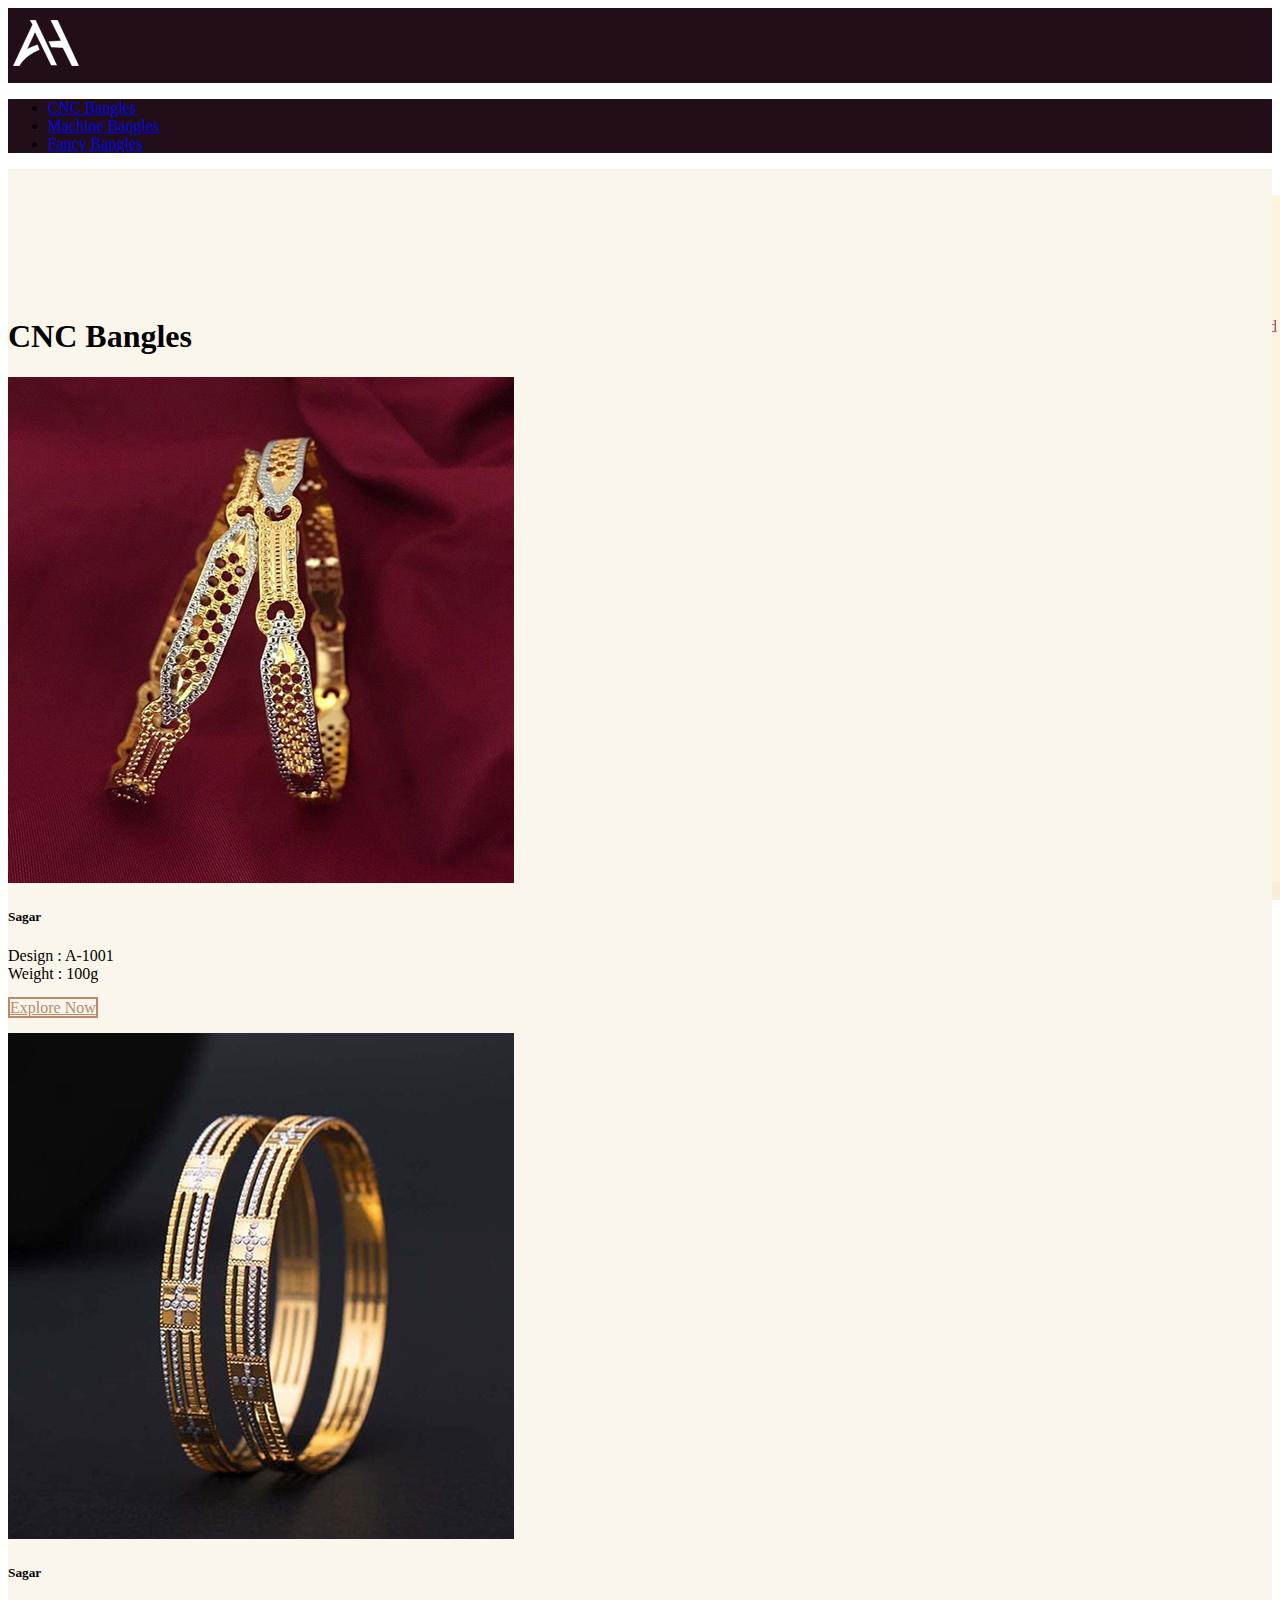
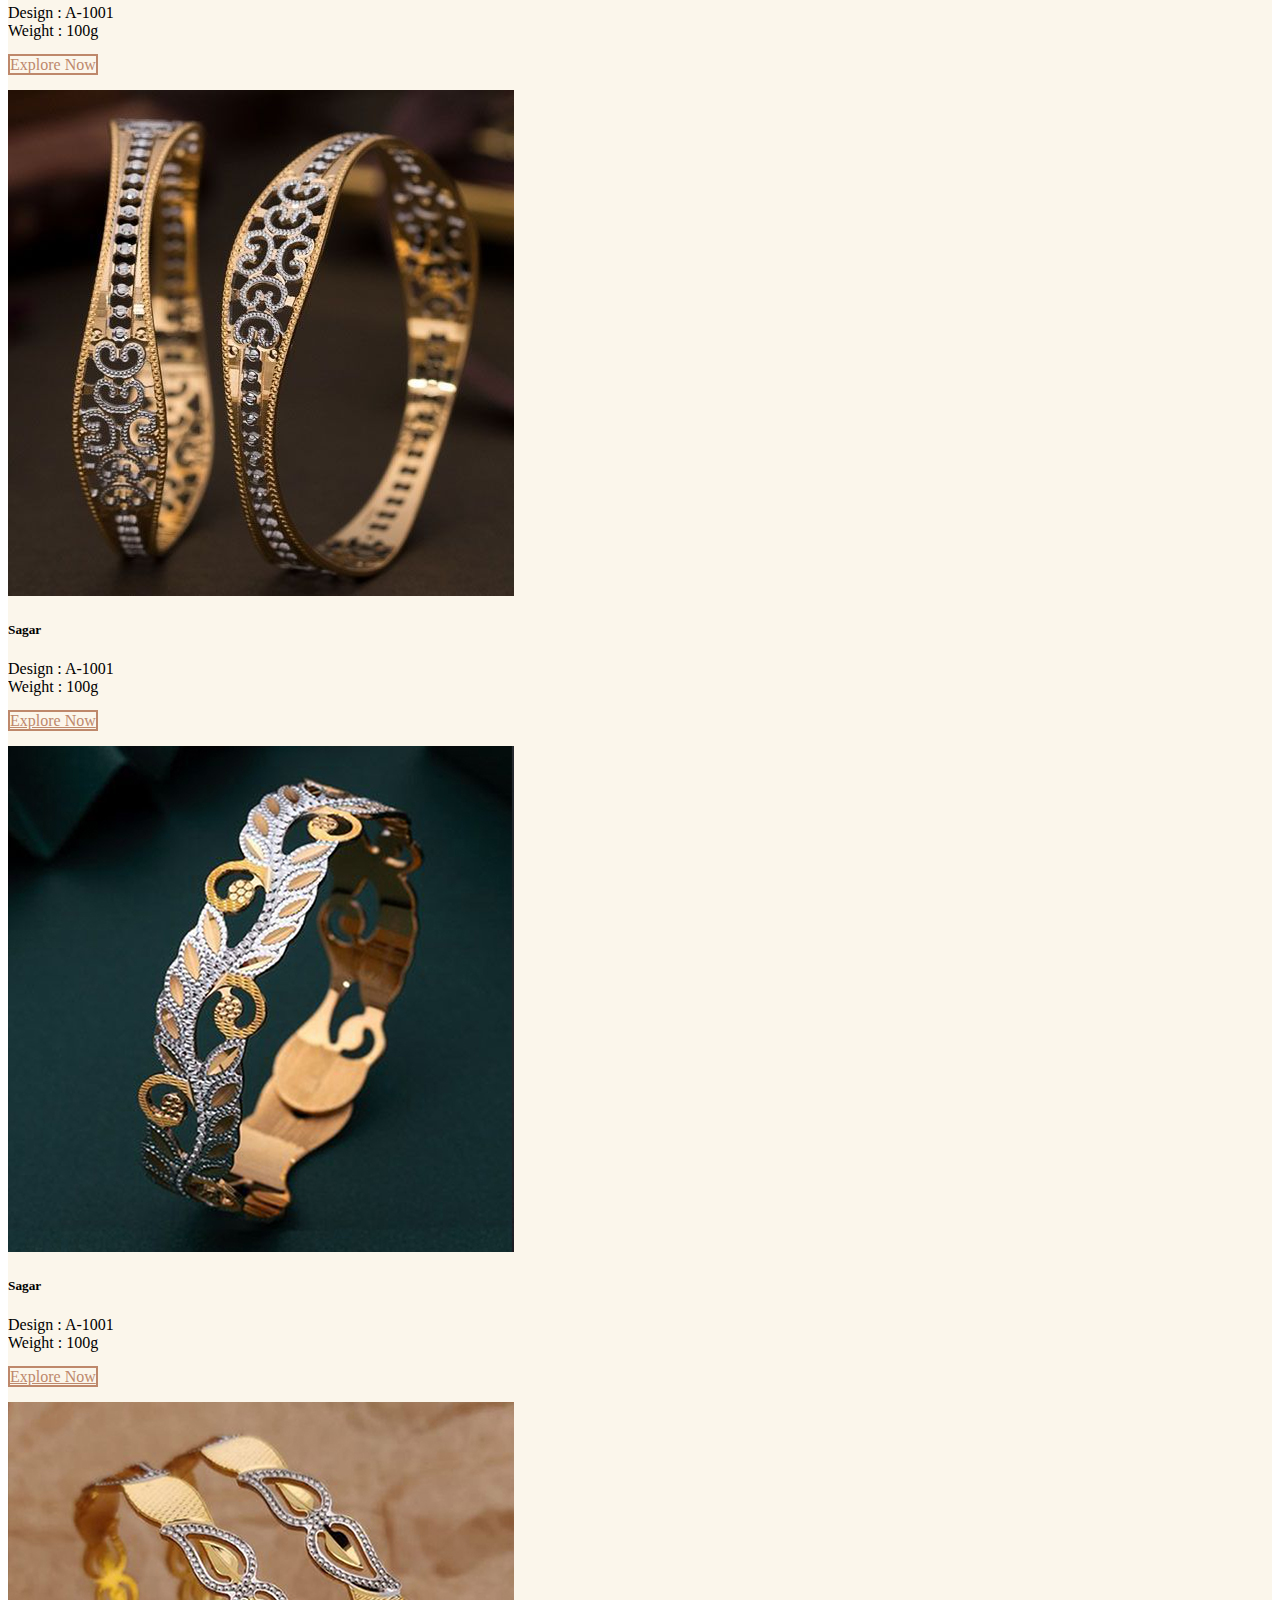
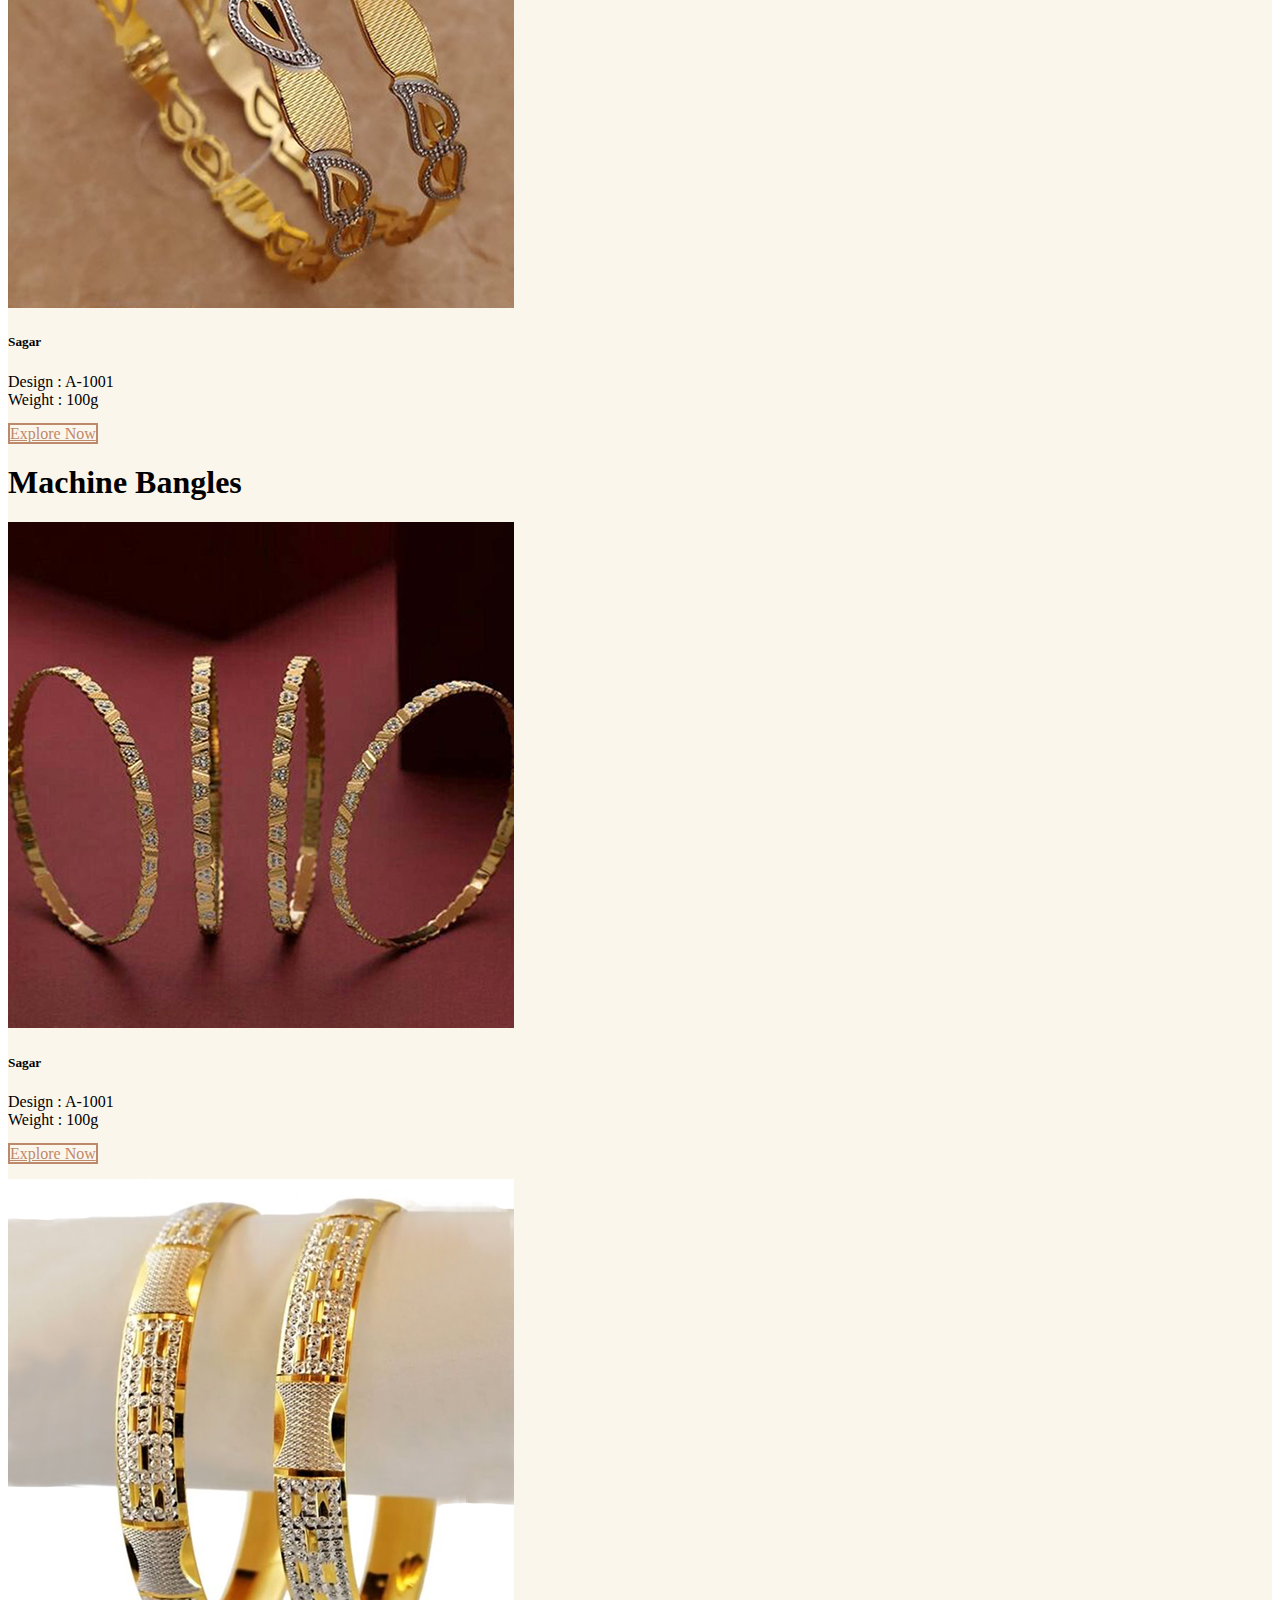
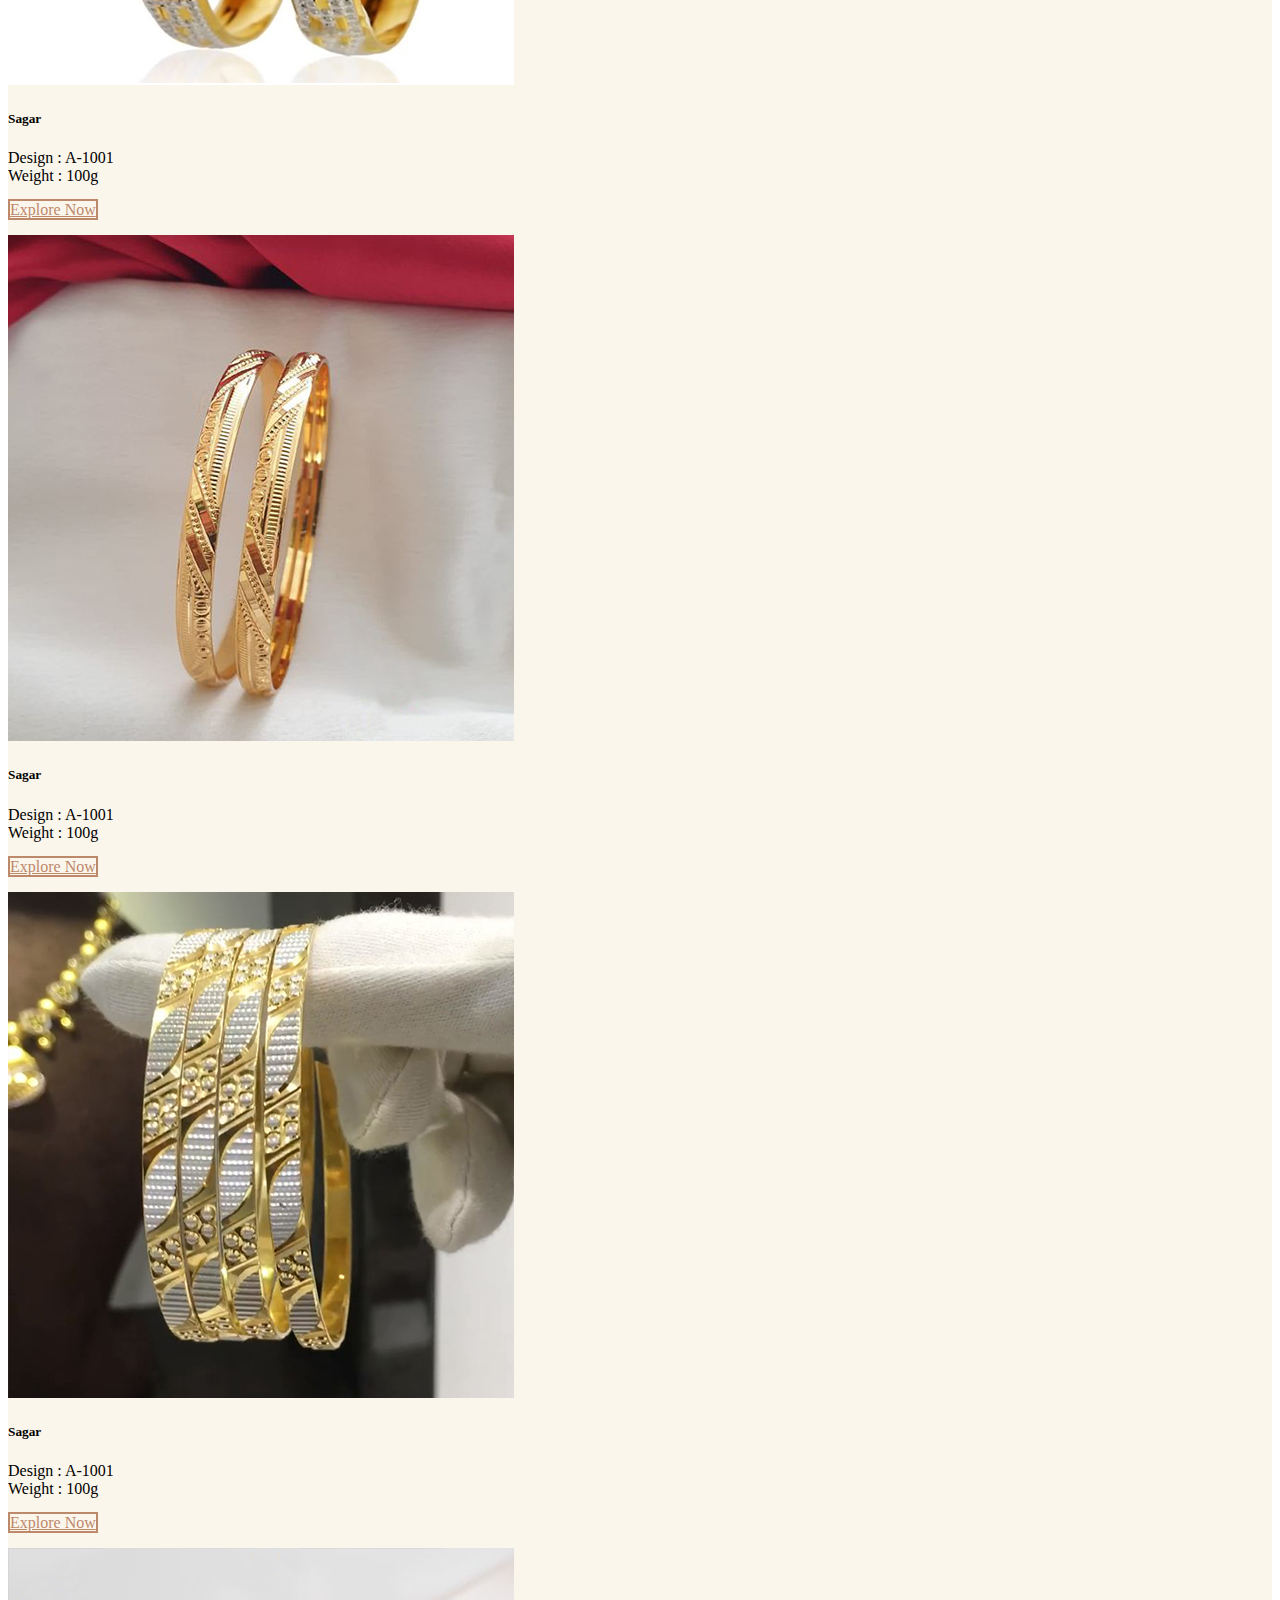
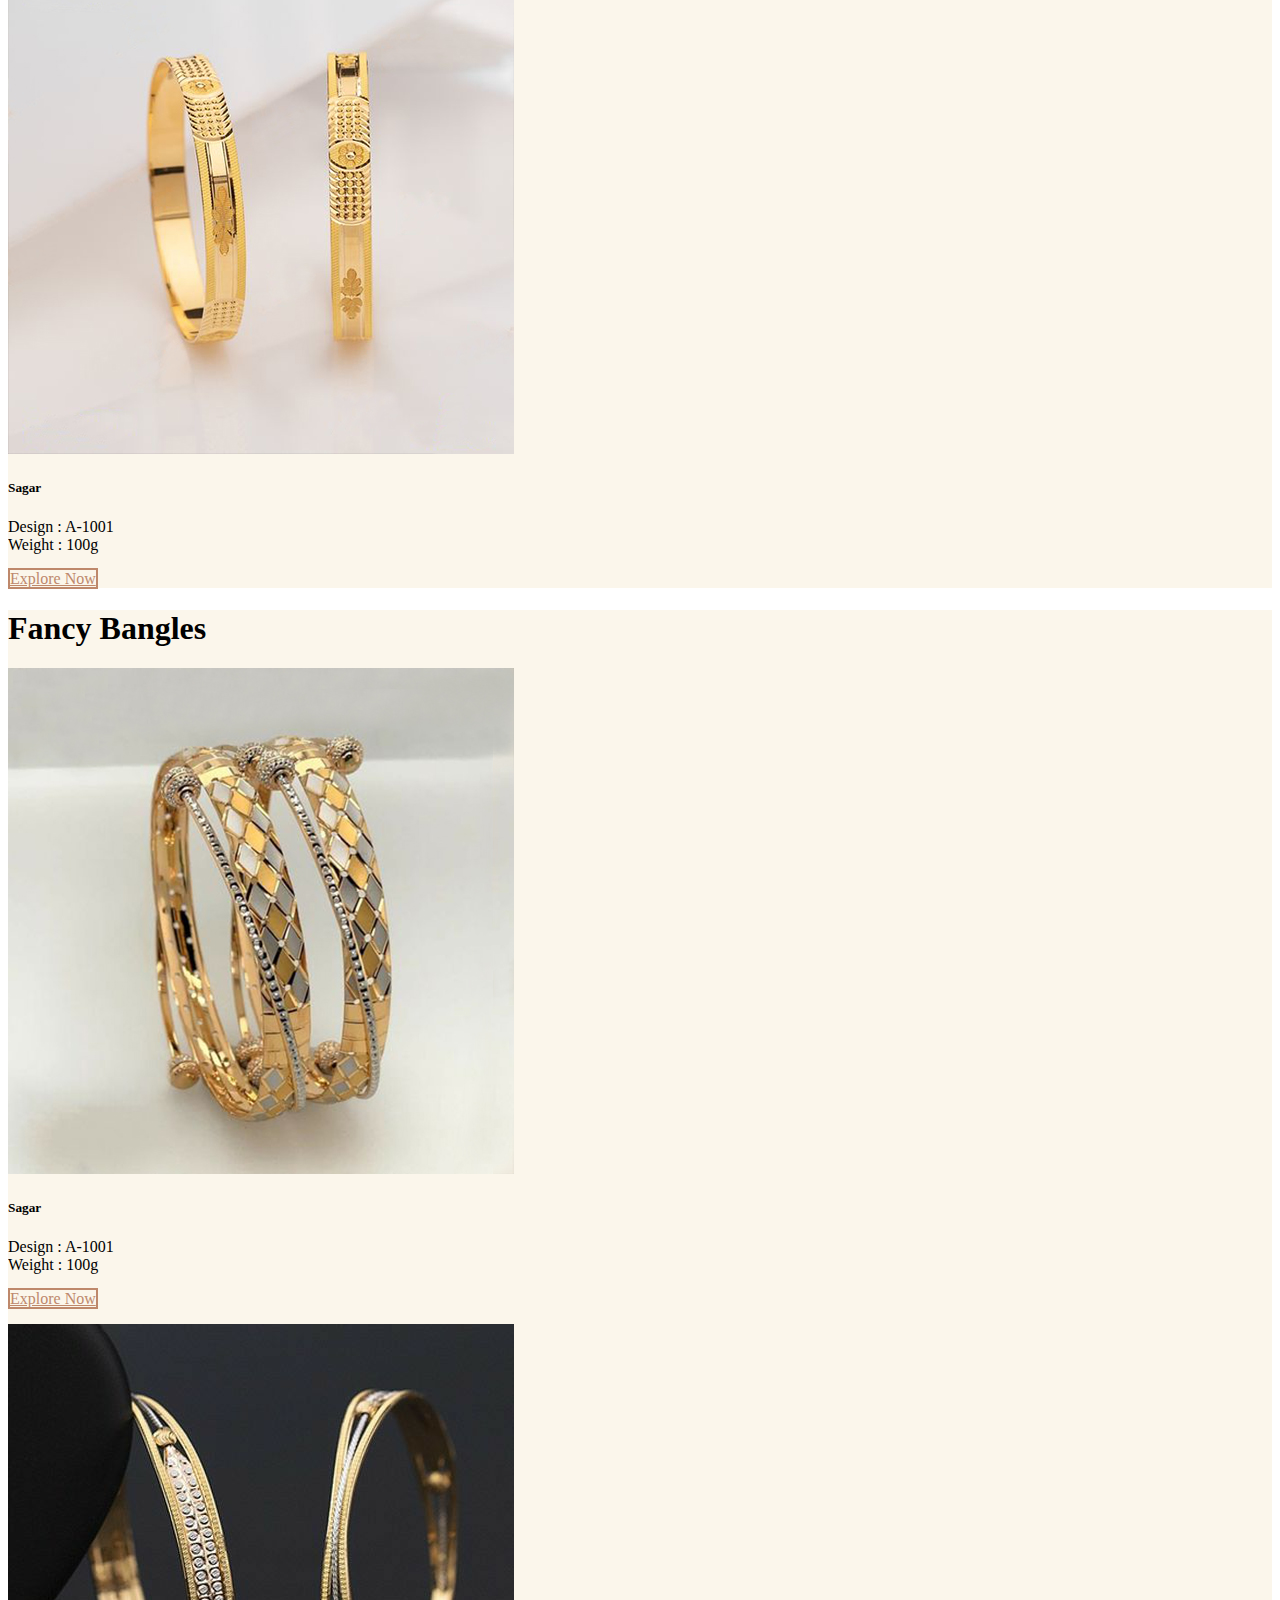
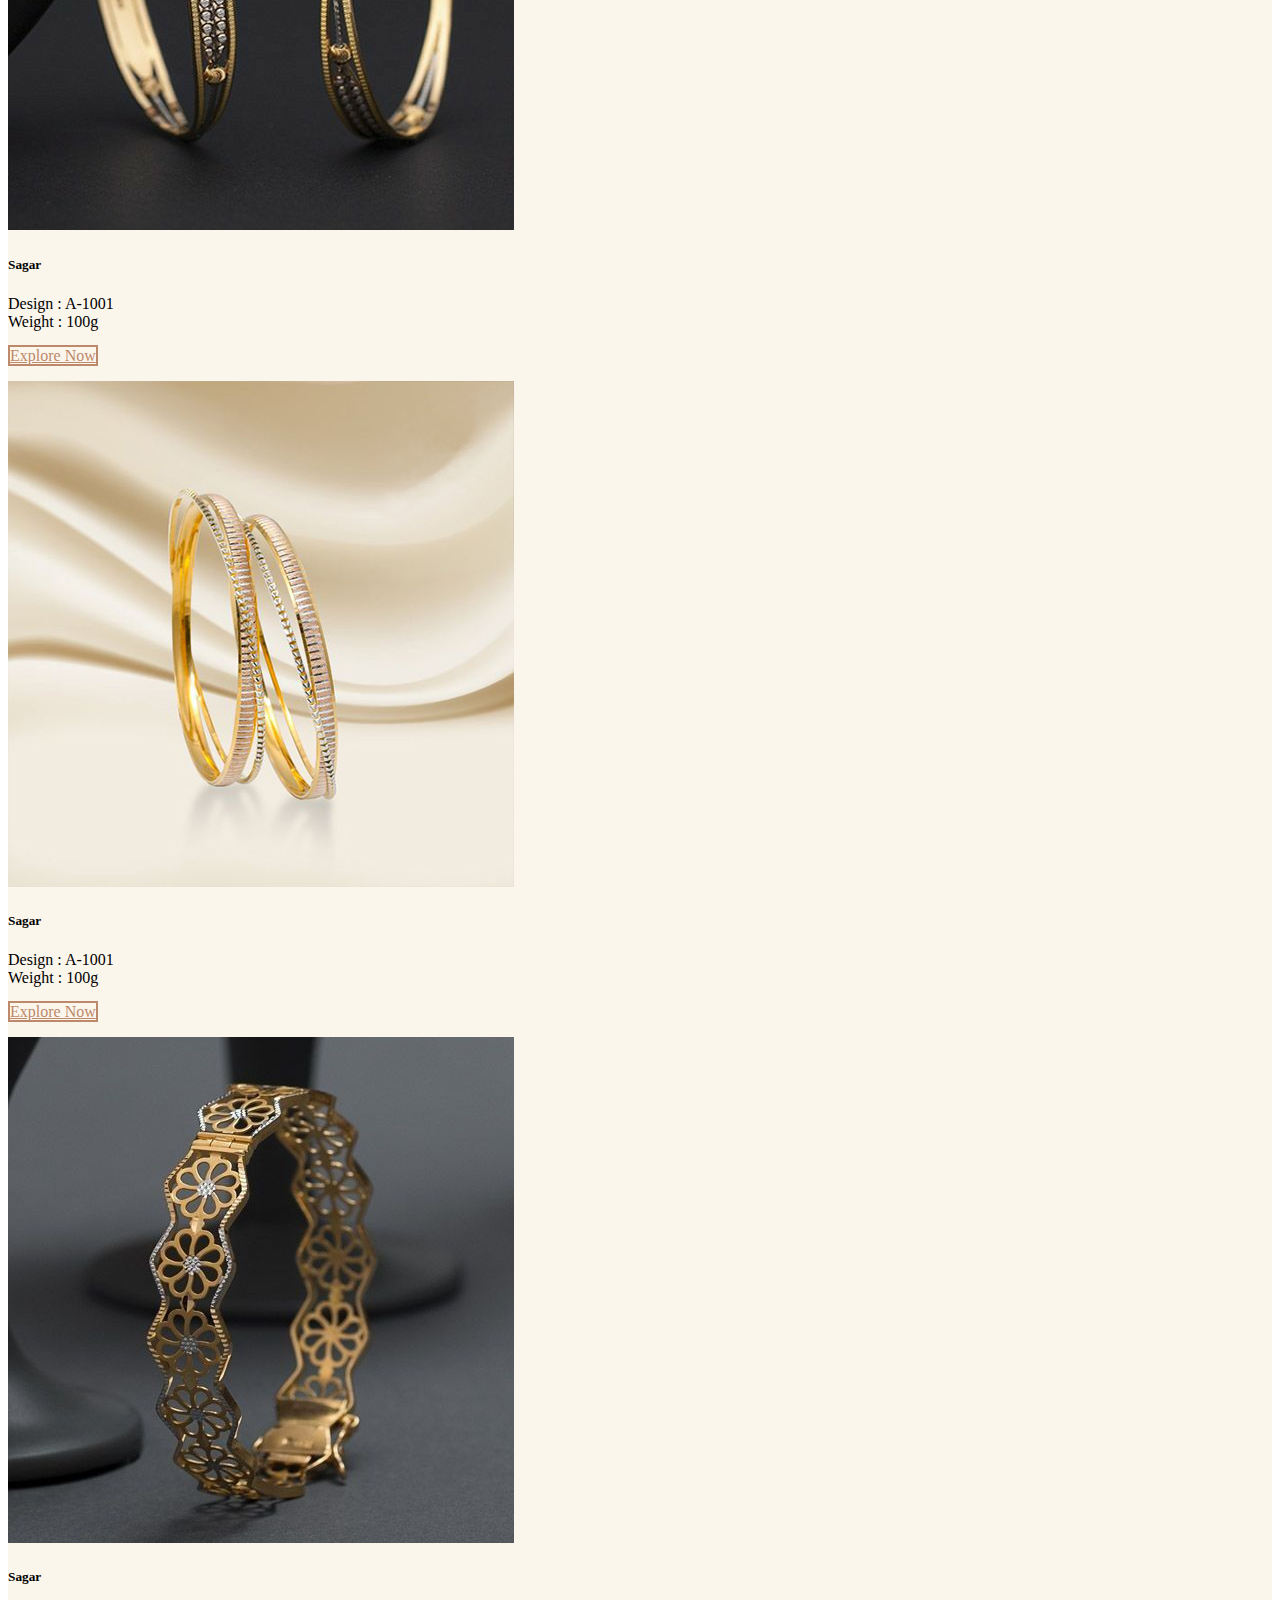
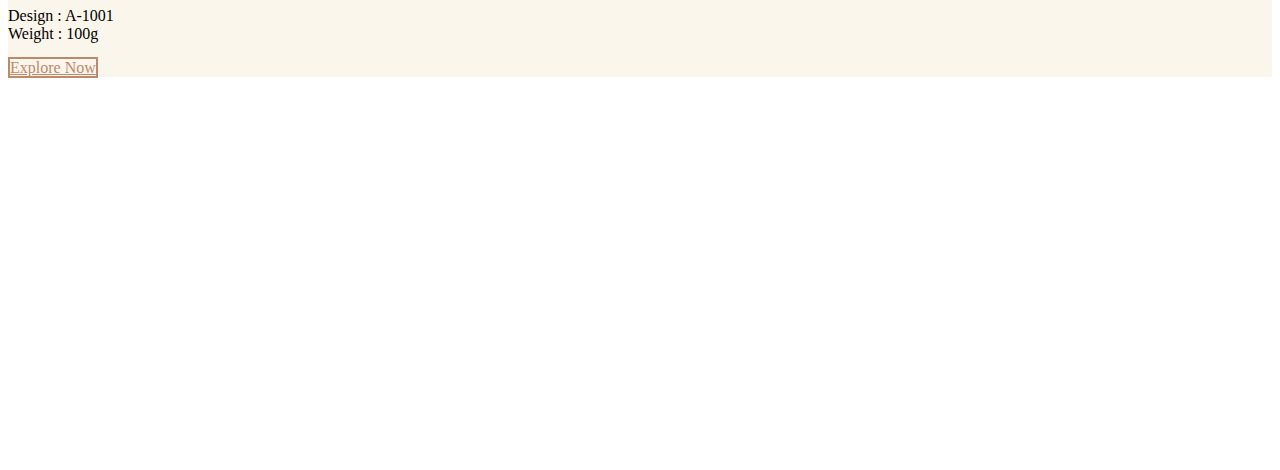
<file: Bangles.html>
<!DOCTYPE html>
<html lang="en">
<head>
    <meta charset="UTF-8">
    <meta http-equiv="X-UA-Compatible" content="IE=edge">
    <meta name="viewport" content="width=device-width, initial-scale=1.0">
    <title>Abul Hussain</title>
    <link href="https://cdn.jsdelivr.net/npm/bootstrap@5.3.0-alpha1/dist/css/bootstrap.min.css" rel="stylesheet"
        integrity="sha384-GLhlTQ8iRABdZLl6O3oVMWSktQOp6b7In1Zl3/Jr59b6EGGoI1aFkw7cmDA6j6gD" crossorigin="anonymous">
    <script src="https://cdn.jsdelivr.net/npm/bootstrap@5.3.0-alpha1/dist/js/bootstrap.bundle.min.js"
        integrity="sha384-w76AqPfDkMBDXo30jS1Sgez6pr3x5MlQ1ZAGC+nuZB+EYdgRZgiwxhTBTkF7CXvN"
        crossorigin="anonymous"></script>
    <link rel="stylesheet" href="./CSS/bangles.css">
    <!-- icon link -->
    <link rel="stylesheet" href="https://cdnjs.cloudflare.com/ajax/libs/font-awesome/4.7.0/css/font-awesome.min.css">

<body data-bs-spy="scroll" data-bs-offset="50" >
    <div class="fixed-top" >
        <div class="d-flex justify-content-center header"><img src="./Logo/ah.png">

        </div>
        <nav class="navbar navbar-expand-sm navbar-dark header">
            <div class="container-fluid">
            <ul class="navbar-nav tt">
                <li class="nav-item mx-3 ">
                <a class="nav-link text-white" href="#section1">CNC Bangles</a>
                </li>
                <li class="nav-item mx-3">
                <a class="nav-link text-white" href="#section2">Machine Bangles</a>
                </li>
                <li class="nav-item mx-3">
                <a class="nav-link text-white" href="#section3">Fancy Bangles</a>
                </li>
            </ul>
            </div>
        </nav>
    </div>
    
    <div style="background-color: #fbf6eb; z-index: 2;  position: relative;">
        <div id="section1" class="container-fluid pb-5"> 
            <div style="visibility: hidden; height: 10vw;"></div>
            <div class="container">
                <h1 class="mb-3 mt-2">CNC Bangles</h1>
                <div class="row g-5">
                    <div class="col-12 col-md-6 col-lg-4 ">
                        <div class="card">
                            <img src="./images/CNC Bangles/B1.jpg" alt="" class="card-img-top ">
                            <div class="card-body">
                                <h5 class="card-title">Sagar</h5>
                                <p class="card-text">
                                    Design : A-1001 <Br>
                                    Weight : 100g
                                    <div class="d-flex justify-content-center"><a class="btn bt-style" href="product1.html">Explore Now</a></div>
                                </p>
                            </div>
                        </div>
                    </div>
                    <div class="col-12 col-md-6 col-lg-4">
                        <div class="card">
                            <img src="./images/CNC Bangles/B2.jpg" alt="" class="card-img-top resize_img">
                            <div class="card-body">
                                <h5 class="card-title">Sagar</h5>
                                <p class="card-text">
                                    Design : A-1001 <Br>
                                    Weight : 100g
                                    <div class="d-flex justify-content-center"><a class="btn bt-style"  >Explore Now</a></div>

                                </p>
                            </div>
                        </div>
                    </div>
                    <div class="col-12 col-md-6 col-lg-4">
                        <div class="card">
                            <img src="./images/CNC Bangles/B3.jpg" alt="" class="card-img-top resize_img">
                            <div class="card-body">
                                <h5 class="card-title">Sagar</h5>
                                <p class="card-text">
                                    Design : A-1001 <Br>
                                    Weight : 100g
                                    <div class="d-flex justify-content-center"><a class="btn bt-style" href="product1.html">Explore Now</a></div>
                                </p>
                            </div>
                        </div>
                    </div>
                </div>
                <div class="row g-5 mt-3">
                    <div class="col-12 col-md-6 col-lg-4">
                        <div class="card">
                            <img src="./images/CNC Bangles/B4.jpg" alt="" class="card-img-top resize_img">
                            <div class="card-body">
                                <h5 class="card-title">Sagar</h5>
                                <p class="card-text">
                                    Design : A-1001 <Br>
                                    Weight : 100g
                                    <div class="d-flex justify-content-center"><a class="btn bt-style" href="product1.html">Explore Now</a></div>
                                </p>
                            </div>
                        </div>
                    </div>
                    <div class="col-12 col-md-6 col-lg-4">
                        <div class="card">
                            <img src="./images/CNC Bangles/B5.jpg" alt="" class="card-img-top resize_img">
                            <div class="card-body">
                                <h5 class="card-title">Sagar</h5>
                                <p class="card-text">
                                    Design : A-1001 <Br>
                                    Weight : 100g
                                    <div class="d-flex justify-content-center"><a class="btn bt-style" href="product1.html">Explore Now</a></div>
                                </p>
                            </div>
                        </div>
                    </div>
                </div>
            </div>
        </div>
      
        <div id="section2" class="container-fluid pb-5">
            <div class="container">
                <div class="row g-5">
                    <div class="col">
                        <h1 class="mb-3">Machine Bangles </h1>
                    </div>
                </div>
                <div class="row g-5">
                    <div class="col-12 col-md-6 col-lg-4">
                        <div class="card">
                            <img src="./images/Machine Bangles/B1.jpg" alt="" class="card-img-top resize_img">
                            <div class="card-body">
                                <h5 class="card-title">Sagar</h5>
                                <p class="card-text">
                                    Design : A-1001 <Br>
                                    Weight : 100g
                                    <div class="d-flex justify-content-center"><a class="btn bt-style" href="product1.html">Explore Now</a></div>
                                </p>
                            </div>
                        </div>
                    </div>
                    <div class="col-12 col-md-6 col-lg-4">
                        <div class="card">
                            <img src="./images/Machine Bangles/B2.jpg" alt="" class="card-img-top resize_img">
                            <div class="card-body">
                                <h5 class="card-title">Sagar</h5>
                                <p class="card-text">
                                    Design : A-1001 <Br>
                                    Weight : 100g
                                    <div class="d-flex justify-content-center"><a class="btn bt-style" href="product1.html">Explore Now</a></div>
                                </p>
                            </div>
                        </div>
                    </div>
                    <div class="col-12 col-md-6 col-lg-4">
                        <div class="card">
                            <img src="./images/Machine Bangles/B3.jpg" alt="" class="card-img-top resize_img">
                            <div class="card-body">
                                <h5 class="card-title">Sagar</h5>
                                <p class="card-text">
                                    Design : A-1001 <Br>
                                    Weight : 100g
                                    <div class="d-flex justify-content-center"><a class="btn bt-style" href="product1.html">Explore Now</a></div>
                                </p>
                            </div>
                        </div>
                    </div>
                </div>
                <div class="row g-5 mt-3">
                    <div class="col-12 col-md-6 col-lg-4">
                        <div class="card">
                            <img src="./images/Machine Bangles/B4.jpg" alt="" class="card-img-top resize_img">
                            <div class="card-body">
                                <h5 class="card-title">Sagar</h5>
                                <p class="card-text">
                                    Design : A-1001 <Br>
                                    Weight : 100g
                                    <div class="d-flex justify-content-center"><a class="btn bt-style" href="product1.html">Explore Now</a></div>
                                </p>
                            </div>
                        </div>
                    </div>
                    <div class="col-12 col-md-6 col-lg-4">
                        <div class="card">
                            <img src="./images/Machine Bangles/B5.jpg" alt="" class="card-img-top resize_img">
                            <div class="card-body">
                                <h5 class="card-title">Sagar</h5>
                                <p class="card-text">
                                    Design : A-1001 <Br>
                                    Weight : 100g
                                    <div class="d-flex justify-content-center"><a class="btn bt-style" href="product1.html">Explore Now</a></div>
                                </p>
                            </div>
                        </div>
                    </div>
                </div>
            </div>
        </div>
    </div>
    
    <div id="section3">
        <div style="background-color: #fbf6eb; z-index: 2;  position: relative; width: 100%;">
            <div class="container">
                <div class="row ">
                    <div class="col">
                        <h1 class="mb-3">Fancy Bangles </h1>
                    </div>
                </div>
                
                <div class="row g-5">
                    <div class="col-12 col-md-6 col-lg-4">
                        <div class="card">
                            <img src="./images/Fancy Bangles/B4.jpg" alt="" class="card-img-top resize_img">
                            <div class="card-body">
                                <h5 class="card-title">Sagar</h5>
                                <p class="card-text">
                                    Design : A-1001 <Br>
                                    Weight : 100g
                                    <div class="d-flex justify-content-center"><a class="btn bt-style" href="product1.html">Explore Now</a></div>
                                </p>
                            </div>
                        </div>
                    </div>
                    <div class="col-12 col-md-6 col-lg-4">
                        <div class="card">
                            <img src="./images/Fancy Bangles/B2.jpg" alt="" class="card-img-top resize_img">
                            <div class="card-body">
                                <h5 class="card-title">Sagar</h5>
                                <p class="card-text">
                                    Design : A-1001 <Br>
                                    Weight : 100g
                                    <div class="d-flex justify-content-center"><a class="btn bt-style" href="product1.html">Explore Now</a></div>
                                </p>
                            </div>
                        </div>
                    </div>
                    <div class="col-12 col-md-6 col-lg-4">
                        <div class="card">
                            <img src="./images/Fancy Bangles/B3.jpg" alt="" class="card-img-top resize_img">
                            <div class="card-body">
                                <h5 class="card-title">Sagar</h5>
                                <p class="card-text">
                                    Design : A-1001 <Br>
                                    Weight : 100g
                                    <div class="d-flex justify-content-center"><a class="btn bt-style" href="product1.html">Explore Now</a></div>
                                </p>
                            </div>
                        </div>
                    </div>
                </div>
                <div class="row g-5 mt-3">
                    <div class="col-12 col-md-6 col-lg-4">
                        <div class="card">
                            <img src="./images/Fancy Bangles/B1.jpg" alt="" class="card-img-top resize_img">
                            <div class="card-body">
                                <h5 class="card-title">Sagar</h5>
                                <p class="card-text">
                                    Design : A-1001 <Br>
                                    Weight : 100g
                                    <div class="d-flex justify-content-center"><a class="btn bt-style" href="product1.html">Explore Now</a></div>
                                </p>
                            </div>
                        </div>
                    </div>
                </div>
            </div>
        </div>
        <div style="visibility:hidden;">
            Lorem ipsum dolor, sit amet consectetur adipisicing elit. Provident suscipit itaque tempora, nihil mollitia maiores quod sit excepturi ipsam similique blanditiis! Impedit quibusdam consequatur aliquid esse ea nulla quos unde?
        </div>
    </div>
        

    <footer class="text-center text-lg-start ft">
            <div class="container text-center text-md-start mt-5">
                <div class="row">
                    <div class="col d-flex justify-content-center">
                        <img src="./Logo/AbulHusssain.png" 
                            style="width: 200px;padding-bottom: 1%;">
                    </div>
                </div>
                <div class="row mt-3">
                    <div class="col-md-3 col-lg-4 col-xl-3 mx-auto mb-4">
                        <h6 class="text-uppercase fw-bold mb-4 heading-color">
                            Abul Hussain - Bangles
                        </h6>
                        <p>
                            AbulHussain-Bangles was founded in 1954 by a Mr. AbulHussain Shaikh.He start started working
                            by crafting on gold bangles with hands. Later on machines are invented then we are using imported machines.
                            AbulHussain-Bangles was curruntly headled by his son Mr. Muzaffar Shaikh and grand son Mr. Faizal Shaikh.
                        </p>
                    </div>

                    <div class="col-md-2 col-lg-2 col-xl-2 mx-auto mb-4">

                        <h6 class="text-uppercase fw-bold mb-4 heading-color">
                            Quick Link
                        </h6>
                        <p>
                            <a href="#top" class="text-reset">Home</a>
                        </p>
                        <p>
                            <a href="#!" class="text-reset">About</a>
                        </p>
                        <p>
                            <a href="#!" class="text-reset">Terms & Condition</a>
                        </p>
                        <p>
                            <a href="#!" class="text-reset">Privacy Policy</a>
                        </p>
                    </div>

                    <div class="col-md-3 col-lg-2 col-xl-2 mx-auto mb-4">

                        <h6 class="text-uppercase fw-bold mb-4 heading-color">
                            Useful links
                        </h6>
                        <p>
                            <a href="#!" class="text-reset">Bangle/Ring size</a>
                        </p>
                        <p>
                            <a href="#!" class="text-reset">Orders</a>
                        </p>
                        <p>
                            <a href="#!" class="text-reset">Delivery Information</a>
                        </p>

                        <p>
                            <a href="#!" class="text-reset"></a>
                        </p>
                    </div>

                    <div class="col-md-4 col-lg-3 col-xl-3 mx-auto mb-md-0 mb-4">

                        <h6 class="text-uppercase fw-bold mb-4 heading-color">Contact</h6>
                        <p><i class="fa fa-home me-3 text-secondary"></i> B-115, Santiniketan Appartment, Navsari</p>
                        <p>
                            <i class="fa fa-envelope me-3 text-secondary"></i>
                            contact@abulhussain.com
                        </p>
                        <p><i class="fa fa-phone me-3 text-secondary"></i> +91 1234567890</p>
                        <p><i class="fa fa-phone me-3 text-secondary"></i> +91 1234567890</p>
                    </div>

                </div>

            </div>

        <div class="text-center p-4" style="background-color: rgba(0, 0, 0, 0.025);">
            © 2021 Copyright:
            <a class="text-reset fw-bold heading-color" href="#">AbulHussain.com</a>
        </div>
    </footer>
    <div class="hidden"></div>
</body>
</html>
</file>
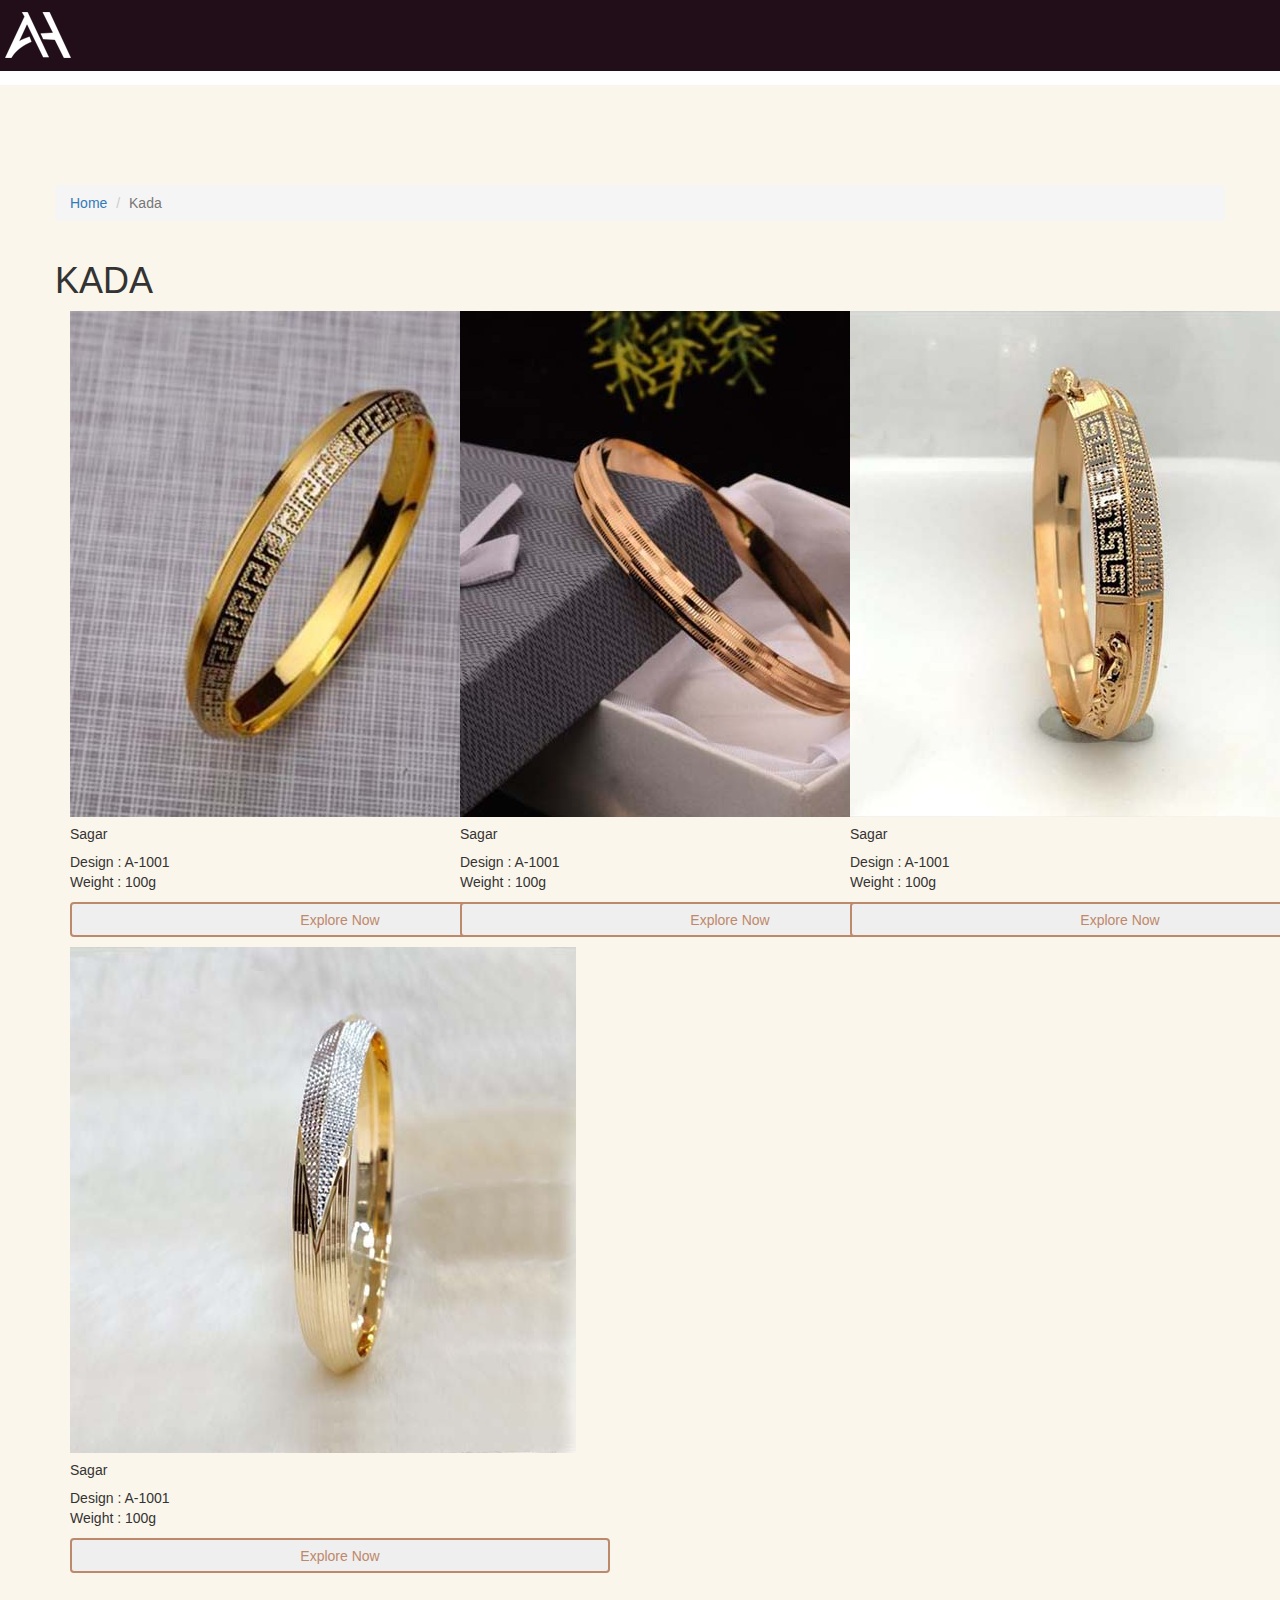
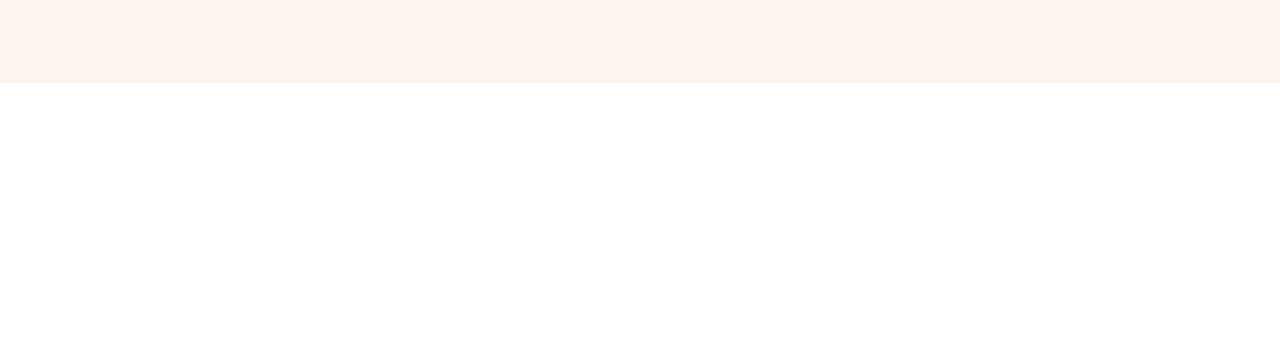
<file: kada.html>
<!DOCTYPE html>
<html lang="en">
<head>
    <meta charset="UTF-8">
    <meta http-equiv="X-UA-Compatible" content="IE=edge">
    <meta name="viewport" content="width=device-width, initial-scale=1.0">
    <title>Kada</title>
    <link href="https://cdn.jsdelivr.net/npm/bootstrap@5.3.0-alpha1/dist/css/bootstrap.min.css" rel="stylesheet"
        integrity="sha384-GLhlTQ8iRABdZLl6O3oVMWSktQOp6b7In1Zl3/Jr59b6EGGoI1aFkw7cmDA6j6gD" crossorigin="anonymous">
    <script src="https://cdn.jsdelivr.net/npm/bootstrap@5.3.0-alpha1/dist/js/bootstrap.bundle.min.js"
        integrity="sha384-w76AqPfDkMBDXo30jS1Sgez6pr3x5MlQ1ZAGC+nuZB+EYdgRZgiwxhTBTkF7CXvN"
        crossorigin="anonymous"></script>
        <link rel="stylesheet" href="https://maxcdn.bootstrapcdn.com/bootstrap/3.4.1/css/bootstrap.min.css">
        <script src="https://ajax.googleapis.com/ajax/libs/jquery/3.6.3/jquery.min.js"></script>
        <script src="https://maxcdn.bootstrapcdn.com/bootstrap/3.4.1/js/bootstrap.min.js"></script>
        <link rel="stylesheet" href="./CSS/kada.css">
        <!-- icon link -->
        <link rel="stylesheet" href="https://cdnjs.cloudflare.com/ajax/libs/font-awesome/4.7.0/css/font-awesome.min.css">

</head>
<body >
    <div class="d-flex justify-content-center fixed-top header"><img src="./Logo/ah.png"></div>
    <div style="visibility: hidden; height: 1em;"></div>
    <div class="container-fluid" style="padding:100px 20px;background-color: #fbf6eb;z-index: 2!important;position: relative;">
        <div class="container">
            <div class="row">
                <div class="col">
                    <nav aria-label="breadcrumb">
                        <ol class="breadcrumb">
                            <li class="breadcrumb-item"><a href="index.html">Home</a></li>
                            <li class="breadcrumb-item active" aria-current="page">Kada</li>
                        </ol>
                      </nav>
                </div>
            </div>
            <div class="row">
                <div class="col">
                    <h1 class="mb-5">KADA</h1>
                </div>
            </div>
            
            <div class="row g-5">
                <div class="col-12 col-md-6 col-lg-4 ">
                    <div class="card">
                        <img src="./images/Kada/K1.jpg" class="card-img-top ">
                        <div class="card-body">
                            <h5 class="card-title">Sagar</h5>
                            <p class="card-text">
                                Design : A-1001 <Br>
                                Weight : 100g
                                <div class="d-flex justify-content-center"><button class="btn bt-style">Explore Now</button></div>
                            </p>
                        </div>
                    </div>
                </div>
                <div class="col-12 col-md-6 col-lg-4">
                    <div class="card">
                        <img src="./images/Kada/K2.jpg" alt="" class="card-img-top resize_img">
                        <div class="card-body">
                            <h5 class="card-title">Sagar</h5>
                            <p class="card-text">
                                Design : A-1001 <Br>
                                Weight : 100g
                                <div class="d-flex justify-content-center"><button class="btn bt-style">Explore Now</button></div>
                            </p>
                        </div>
                    </div>
                </div>
                <div class="col-12 col-md-6 col-lg-4">
                    <div class="card">
                        <img src="./images/Kada/K3.jpg" alt="" class="card-img-top resize_img">
                        <div class="card-body">
                            <h5 class="card-title">Sagar</h5>
                            <p class="card-text">
                                Design : A-1001 <Br>
                                Weight : 100g
                                <div class="d-flex justify-content-center"><button class="btn bt-style">Explore Now</button></div>
                            </p>
                        </div>
                    </div>
                </div>
            </div>
            <div class="row g-5 mt-3">
                <div class="col-12 col-md-6 col-lg-4">
                    <div class="card">
                        <img src="./images/Kada/K4.jpg" alt="" class="card-img-top resize_img">
                        <div class="card-body">
                            <h5 class="card-title">Sagar</h5>
                            <p class="card-text">
                                Design : A-1001 <Br>
                                Weight : 100g
                                <div class="d-flex justify-content-center"><button class="btn bt-style">Explore Now</button></div>
                            </p>
                        </div>
                    </div>
                </div>
            </div>
        </div>
    </div>

    <footer class="text-center text-lg-start">
        <section class="">
            <div class="container text-center text-md-start mt-5">

                <div class="row">
                    <div class="col d-flex justify-content-center">
                        <img src="./Logo/AbulHusssain.png" 
                            style="width: 200px;padding-bottom: 1%;">
                    </div>
                </div>
                
                <div class="row mt-3">
                   
                    <div class="col-md-3 col-lg-4 col-xl-3 mx-auto mb-4">
                        
                        <h6 class="text-uppercase fw-bold mb-4 heading-color">
                            Abul Hussain - Bangles
                        </h6>
                        <p>
                            AbulHussain-Bangles was founded in 1954 by a Mr. AbulHussain Shaikh.He start started working
                            by crafting on gold bangles with hands. Later on machines are invented then we are using imported machines.
                            AbulHussain-Bangles was curruntly headled by his son Mr. Muzaffar Shaikh and grand son Mr. Faizal Shaikh.
                        </p>
                    </div>
                   
                    <div class="col-md-2 col-lg-2 col-xl-2 mx-auto mb-4">
        
                        <h6 class="text-uppercase fw-bold mb-4 heading-color">
                            Quick Link
                        </h6>
                        <p>
                            <a href="#top" class="text-reset">Home</a>
                        </p>
                        <p>
                            <a href="#!" class="text-reset">About</a>
                        </p>
                        <p>
                            <a href="#!" class="text-reset">Terms & Condition</a>
                        </p>
                        <p>
                            <a href="#!" class="text-reset">Privacy Policy</a>
                        </p>
                    </div>
                

                  
                    <div class="col-md-3 col-lg-2 col-xl-2 mx-auto mb-4">
                     
                        <h6 class="text-uppercase fw-bold mb-4 heading-color">
                            Useful links
                        </h6>
                        <p>
                            <a href="#!" class="text-reset">Bangle/Ring size</a>
                        </p>
                        <p>
                            <a href="#!" class="text-reset">Orders</a>
                        </p>
                        <p>
                            <a href="#!" class="text-reset">Delivery Information</a>
                        </p>

                        <p>
                            <a href="#!" class="text-reset"></a>
                        </p>
                    </div>
                   

                   
                    <div class="col-md-4 col-lg-3 col-xl-3 mx-auto mb-md-0 mb-4">
            
                        <h6 class="text-uppercase fw-bold mb-4 heading-color">Contact</h6>
                        <p><i class="fa fa-home me-3 text-secondary"></i> B-115, Santiniketan Appartment, Navsari</p>
                        <p>
                            <i class="fa fa-envelope me-3 text-secondary"></i>
                            contact@abulhussain.com
                        </p>
                        <p><i class="fa fa-phone me-3 text-secondary"></i> +91 1234567890</p>
                        <p><i class="fa fa-phone me-3 text-secondary"></i> +91 1234567890</p>
                    </div>
              
                </div>
       
            </div>
        </section>
 


        <div class="text-center p-4" style="background-color: rgba(0, 0, 0, 0.025);">
            © 2021 Copyright:
            <a class="text-reset fw-bold heading-color" href="#">AbulHussain.com</a>
        </div>
    </footer>
    <div class="bottomspace"></div>
</body>
</html>
</file>
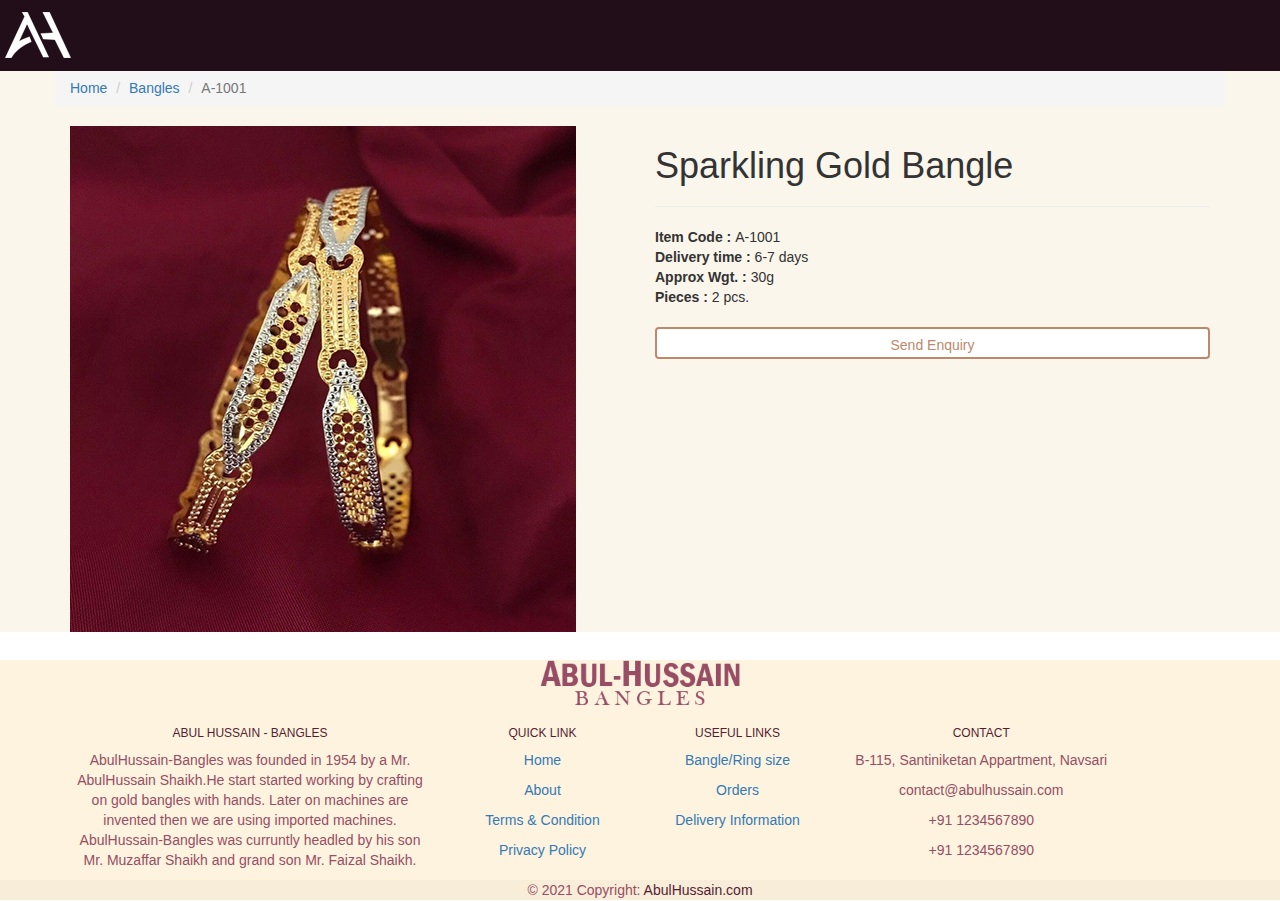
<file: product1.html>
<!DOCTYPE html>
<html lang="en">
<head>
    <meta charset="UTF-8">
    <meta http-equiv="X-UA-Compatible" content="IE=edge">
    <meta name="viewport" content="width=device-width, initial-scale=1.0">
    <title>Abul Hussain</title>
    <link href="https://cdn.jsdelivr.net/npm/bootstrap@5.3.0-alpha1/dist/css/bootstrap.min.css" rel="stylesheet"
        integrity="sha384-GLhlTQ8iRABdZLl6O3oVMWSktQOp6b7In1Zl3/Jr59b6EGGoI1aFkw7cmDA6j6gD" crossorigin="anonymous">
    <script src="https://cdn.jsdelivr.net/npm/bootstrap@5.3.0-alpha1/dist/js/bootstrap.bundle.min.js"
        integrity="sha384-w76AqPfDkMBDXo30jS1Sgez6pr3x5MlQ1ZAGC+nuZB+EYdgRZgiwxhTBTkF7CXvN"
        crossorigin="anonymous"></script>
        <link rel="stylesheet" href="https://maxcdn.bootstrapcdn.com/bootstrap/3.4.1/css/bootstrap.min.css">
        <script src="https://ajax.googleapis.com/ajax/libs/jquery/3.6.3/jquery.min.js"></script>
        <script src="https://maxcdn.bootstrapcdn.com/bootstrap/3.4.1/js/bootstrap.min.js"></script>
    <link rel="stylesheet" href="./CSS/product.css">
</head>
<body>
    <div class="d-flex justify-content-center header"><img src="./Logo/ah.png"></div>
    <div style="visibility: hidden; height: 5em;"></div>
    <div style="background-color: #fbf6eb; width:100%;z-index: 2!important;position: relative;">
      <div class="container" >
        <div class="row m-1 mt-5">
            <nav aria-label="breadcrumb">
                <ol class="breadcrumb">
                    <li class="breadcrumb-item"><a href="index.html">Home</a></li>
                    <li class="breadcrumb-item"><a href="Bangles.html">Bangles</a></li>
                    <li class="breadcrumb-item active" aria-current="page">A-1001</li>
                </ol>
              </nav>
        </div>
        <div class="row g-1">
            <div class="col-12 col-lg-6">
                <div class="justify-content-center m-3">
                    <img src="./images/CNC Bangles/B1.jpg" alt="B1" class="img-fluid">
                </div>
            </div>
            <div class="col-12 col-lg-6">
                <div class="justify-content-center m-3"> 
                    <h1>Sparkling Gold Bangle</h1>
                    <hr>
                    <p style="font-size:100%;"><b>Item Code : </b> A-1001 
                        <br> <b>Delivery time : </b> 6-7 days
                        <br> <b>Approx Wgt. : </b> 30g
                        <br> <b>Pieces : </b> 2 pcs.
                        <br> <br> <button class="btn btn-style" data-toggle="modal" data-target="#myModal">Send Enquiry</button>
                    </p>
                </div>
            </div>
        </div>
    </div>
    </div>
    

    <!-- Pop-Up Form-->

  <div class="modal fade" id="myModal" role="dialog">
    <div class="modal-dialog modal-lg">
      <div class="modal-content">
        <div class="modal-header">
          <h1 class="modal-title">Enquiry Details</h4>
        </div>
        <div class="modal-body">
          <form method="post">
            <div class="row">
                <div class="col-lg-4 col-md-4 col-sm-6">
                    <label for="bangle_size" class="col-sm-6 col-form-label _lbl">Bangle Size<span style="color: red;">*</span></label>
                    <div class="col-md-6">
                        <select class="form-control" name="bangle_size" id="b_size">
                          <option selected disabled value="">Select</option>
                          <option value="1.5">1.5</option>
                          <option value="1.6">1.6</option>
                          <option value="1.7">1.7</option>
                          <option value="1.8">1.8</option>
                          <option value="1.9">1.9</option>
                          <option value="2.0">2.0</option>
                          <option value="2.1">2.1</option>
                          <option value="2.2">2.2</option>
                          <option value="2.3">2.3</option>
                          <option value="2.4">2.4</option>
                          <option value="2.5">2.5</option>
                          <option value="2.6">2.6</option>
                          <option value="2.7">2.7</option>
                          <option value="2.8">2.8</option>
                          <option value="2.9">2.9</option>
                          <option value="3.0">3.0</option>
                          <option value="3.1">3.1</option>
                          <option value="3.2">3.2</option>
                          <option value="3.3">3.3</option>
                          <option value="3.4">3.4</option>
                          <option value="3.5">3.5</option>
                          <option value="3.6">3.6</option>
                          <option value="3.7">3.7</option>
                          <option value="3.8">3.8</option>
                          <option value="3.9">3.9</option>
                          <option value="4.0">4.0</option>
                        </select>
                    </div>
                </div>
                <div class="col-lg-4 col-md-4 col-sm-12">
                    <label for="bangle_melting" class="col-sm-6 col-form-label _lbl">Bangles Purity<span style="color: red;">*</span></label>
                  <div class="col-md-6">
                    <select id="bangle_melting" class="form-control" name="bangle_melting">
                      <option selected disabled value="">Select</option>
                      <option value="22">22k</option>
                      <option value="21">21k</option>
                      <option value="20">20%</option>
                      <option value="18">18%</option>
                    </select>
                  </div>
                </div>
                <div class="col-lg-4 col-md-4 col-sm-12">
                    <label for="bangle_pieces" class="col-sm-6 col-form-label _lbl">Bangles Pieces<span style="color: red;">*</span></label>
                    <div class="col-md-6">
                      <select class="form-control" name="bangle_pieces" id="bangle_pieces">
                        <option selected disabled value="">Select</option>
                        <option value="1pc">1 pc</option>
                        <option value="2pcs">2 pcs</option>
                        <option value="4pcs">4 pcs</option>
                      </select>
                    </div>
                  </div>
            </div>
            <div class="form-group row">
                <div class="col-lg-12 col-md-12 col-sm-12">
                  <label for="remark" class="col-sm-2 col-form-label" style="padding-bottom: 2.5%;padding-top: 2.5%">Remark</label>
                  <div class="col-md-10">
                    <textarea id="remark" name="remark" class="form-control" placeholder="Remark" rows="2"></textarea>
                  </div>
                </div>
              </div>
              <div class="form-group row">
                <div class="col-lg-12 col-md-12 col-sm-12">
                  <label for="cname" class="col-sm-2 col-form-label " style="padding-bottom: 1%;padding-top: 1%">Jeweller Name<span style="color: red;">*</span></label>
                  <div class="col-md-10">
                    <input type="text" id="cname" name="cname" class="form-control"/>
                  </div>
                </div>
              </div>
              <div class="form-group row">
                <div class="col-lg-6 col-md-6 col-sm-12">
                  <label for="cemail" class="col-sm-4 col-form-label _lbl">Email<span style="color: red;">*</span></label>
                  <div class="col-md-8">
                    <input type="text" id="cemail" name="cemail" class="form-control"/>
                  </div>
                </div>
                <div class="col-lg-6 col-md-6 col-sm-12">
                  <label for="ccontact" class="col-sm-4 col-form-label _lbl">Contact Number<span style="color: red;">*</span></label>
                  <div class="col-md-8">
                    <div class="input-group">
                       <span class="input-group-addon" id="basic-addon1">+91</span>
                      <input type="text" id="ccontact" name="ccontact" class="form-control" aria-describedby="basic-addon1"/>
                      </div>
                  </div>
        
                </div>
              </div>
              <div class="form-group row">
                <div class="col-lg-6 col-md-6 col-sm-12">
                  <label for="cstate" class="col-sm-4 col-form-label _lbl">State<span style="color: red;">*</span></label>
                  <div class="col-md-8">
                  <select class="form-control" name="cstate" id="cstate">
                    <option selected disabled value="">Select</option>
                                <option value="Andaman and Nicobar Islands">Andaman and Nicobar Islands</option>
                                <option value="Andhra Pradesh">Andhra Pradesh</option>
                                <option value="Arunachal Pradesh">Arunachal Pradesh</option>
                                <option value="Assam">Assam</option>
                                <option value="Bihar">Bihar</option>
                                <option value="Chandigarh">Chandigarh</option>
                                <option value="Dadra and Nagar Haveli">Dadra and Nagar Haveli</option>
                                <option value="Daman and Diu">Daman and Diu</option>
                                <option value="Delhi">Delhi</option>
                                <option value="Goa">Goa</option>
                                <option value="Gujarat">Gujarat</option>
                                <option value="Haryana">Haryana</option>
                                <option value="Himachal Pradesh">Himachal Pradesh</option>
                                <option value="Jammu and Kashmir">Jammu and Kashmir</option>
                                <option value="Karnataka">Karnataka</option>
                                <option value="Kerala">Kerala</option>
                                <option value="Lakshadweep Islands">Lakshadweep Islands</option>
                                <option value="Madhya Pradesh">Madhya Pradesh</option>
                                <option value="Maharashtra">Maharashtra</option>
                                <option value="Manipur">Manipur</option>
                                <option value="Meghalaya">Meghalaya</option>
                                <option value="Mizoram">Mizoram</option>
                                <option value="Nagaland">Nagaland</option>
                                <option value="Orissa">Orissa</option>
                                <option value="Pondicherry">Pondicherry</option>
                                <option value="Punjab">Punjab</option>
                                <option value="Rajasthan">Rajasthan</option>
                                <option value="Sikkim">Sikkim</option>
                                <option value="Tamil Nadu">Tamil Nadu</option>
                                <option value="Tripura">Tripura</option>
                                <option value="Uttar Pradesh">Uttar Pradesh</option>
                                <option value="West Bengal">West Bengal</option>
                              </select>
                  </div>
                </div>
                <div class="col-lg-6 col-md-6 col-sm-12">
                  <label for="ccity" class="col-sm-4 col-form-label _lbl">City<span style="color: red;">*</span></label>
                  <div class="col-md-8">
                    <input type="text" id="ccity" name="ccity" class="form-control"/>
                  </div>
                </div>
              </div>
              <div class="form-group row">
                <div class="col-lg-12 col-md-12 col-sm-12">
                  <label for="caddress" class="col-sm-2 col-form-label" style="padding-bottom: 2.5%;padding-top: 2.5%">Address<span style="color: red;">*</span></label>
                  <div class="col-md-10">
                    <textarea id="caddress" name="caddress" class="form-control" placeholder="Address" rows=2></textarea>
                  </div>
                </div>
              </div>
          </form>
        </div>
        <div class="modal-footer">
            <button type="button" class="btn btn-primary" id="send_mail">Send Inquiry</button>
            <button type="button" class="btn btn-default" data-dismiss="modal">Close</button>
        </div>
      </div>
    </div>
  </div>
</div>

 
    <footer class="text-center text-lg-start">
      <section class="">
          <div class="container text-center text-md-start mt-5">
            <div class="row">
              <div class="col d-flex justify-content-center">
                  <img src="./Logo/AbulHusssain.png" 
                      style="width: 200px;padding-bottom: 1%;">
              </div>
          </div>
             
              <div class="row mt-3">
                
                  <div class="col-md-3 col-lg-4 col-xl-3 mx-auto mb-4">
                   
                      <h6 class="text-uppercase fw-bold mb-4 heading-color">
                          Abul Hussain - Bangles
                      </h6>
                      <p>
                          AbulHussain-Bangles was founded in 1954 by a Mr. AbulHussain Shaikh.He start started working
                          by crafting on gold bangles with hands. Later on machines are invented then we are using imported machines.
                          AbulHussain-Bangles was curruntly headled by his son Mr. Muzaffar Shaikh and grand son Mr. Faizal Shaikh.
                      </p>
                  </div>
                 

                
                  <div class="col-md-2 col-lg-2 col-xl-2 mx-auto mb-4">
               
                      <h6 class="text-uppercase fw-bold mb-4 heading-color">
                          Quick Link
                      </h6>
                      <p>
                          <a href="#top" class="text-reset">Home</a>
                      </p>
                      <p>
                          <a href="#!" class="text-reset">About</a>
                      </p>
                      <p>
                          <a href="#!" class="text-reset">Terms & Condition</a>
                      </p>
                      <p>
                          <a href="#!" class="text-reset">Privacy Policy</a>
                      </p>
                  </div>
             

                
                  <div class="col-md-3 col-lg-2 col-xl-2 mx-auto mb-4">
                    
                      <h6 class="text-uppercase fw-bold mb-4 heading-color">
                          Useful links
                      </h6>
                      <p>
                          <a href="#!" class="text-reset">Bangle/Ring size</a>
                      </p>
                      <p>
                          <a href="#!" class="text-reset">Orders</a>
                      </p>
                      <p>
                          <a href="#!" class="text-reset">Delivery Information</a>
                      </p>

                      <p>
                          <a href="#!" class="text-reset"></a>
                      </p>
                  </div>
                  

                  
                  <div class="col-md-4 col-lg-3 col-xl-3 mx-auto mb-md-0 mb-4">
                   
                      <h6 class="text-uppercase fw-bold mb-4 heading-color">Contact</h6>
                      <p><i class="fas fa-home me-3 text-secondary"></i> B-115, Santiniketan Appartment, Navsari</p>
                      <p>
                          <i class="fas fa-envelope me-3 text-secondary"></i>
                          contact@abulhussain.com
                      </p>
                      <p><i class="fas fa-phone me-3 text-secondary"></i> +91 1234567890</p>
                      <p><i class="fas fa-print me-3 text-secondary"></i> +91 1234567890</p>
                  </div>
         
              </div>
        
          </div>
      </section>
     

     
      <div class="text-center p-4" style="background-color: rgba(0, 0, 0, 0.025);">
          © 2021 Copyright:
          <a class="text-reset fw-bold heading-color" href="#">AbulHussain.com</a>
      </div>
     
  </footer>
  <div class="bottomspace"></div>
</body>
</html>
</file>
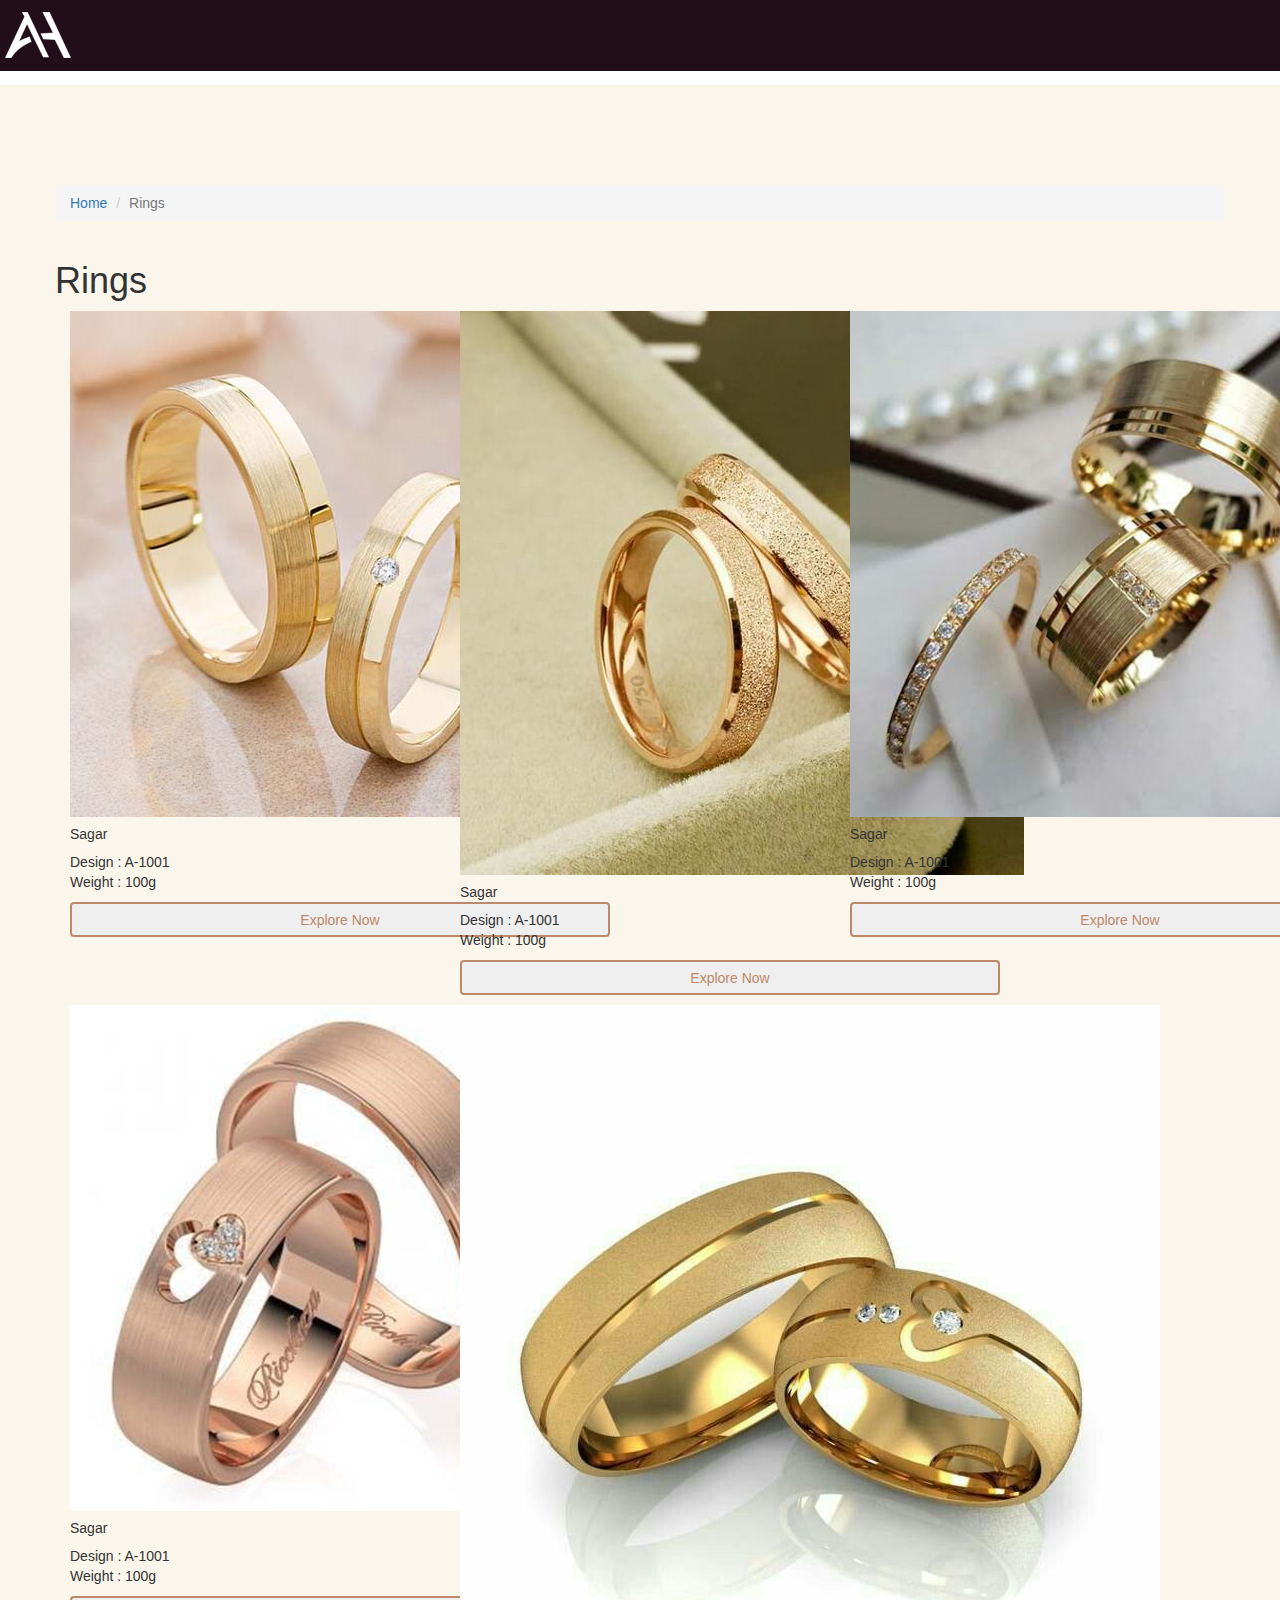
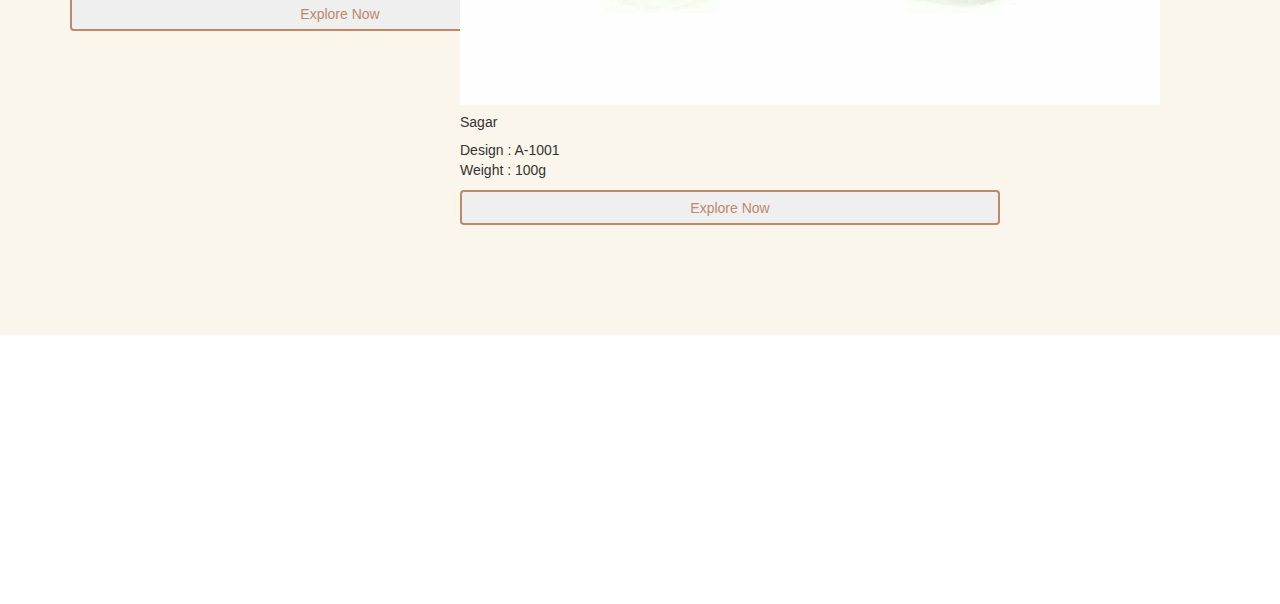
<file: Rings.html>
<!DOCTYPE html>
<html lang="en">
<head>
    <meta charset="UTF-8">
    <meta http-equiv="X-UA-Compatible" content="IE=edge">
    <meta name="viewport" content="width=device-width, initial-scale=1.0">
    <title>Document</title>
    <link href="https://cdn.jsdelivr.net/npm/bootstrap@5.3.0-alpha1/dist/css/bootstrap.min.css" rel="stylesheet"
        integrity="sha384-GLhlTQ8iRABdZLl6O3oVMWSktQOp6b7In1Zl3/Jr59b6EGGoI1aFkw7cmDA6j6gD" crossorigin="anonymous">
    <script src="https://cdn.jsdelivr.net/npm/bootstrap@5.3.0-alpha1/dist/js/bootstrap.bundle.min.js"
        integrity="sha384-w76AqPfDkMBDXo30jS1Sgez6pr3x5MlQ1ZAGC+nuZB+EYdgRZgiwxhTBTkF7CXvN"
        crossorigin="anonymous"></script>
        <link rel="stylesheet" href="https://maxcdn.bootstrapcdn.com/bootstrap/3.4.1/css/bootstrap.min.css">
        <script src="https://ajax.googleapis.com/ajax/libs/jquery/3.6.3/jquery.min.js"></script>
        <script src="https://maxcdn.bootstrapcdn.com/bootstrap/3.4.1/js/bootstrap.min.js"></script>
        <link rel="stylesheet" href="./CSS/rings.css">
        <!-- icon link -->
        <link rel="stylesheet" href="https://cdnjs.cloudflare.com/ajax/libs/font-awesome/4.7.0/css/font-awesome.min.css">

</head>
<body >
    <div class="d-flex justify-content-center fixed-top header"><img src="./Logo/ah.png"></div>
    <div style="visibility: hidden; height: 1em;"></div>
    <div class="container-fluid" style="padding:100px 20px;background-color: #fbf6eb;z-index: 2!important;position: relative;">
        <div class="container">
            <div class="row">
                <div class="col">
                    <nav aria-label="breadcrumb">
                        <ol class="breadcrumb">
                            <li class="breadcrumb-item"><a href="index.html">Home</a></li>
                            <li class="breadcrumb-item active" aria-current="page">Rings</li>
                        </ol>
                      </nav>
                </div>
            </div>
            <div class="row">
                <div class="col">
                    <h1 class="mb-5">Rings</h1>
                </div>
            </div>
            <div class="row g-5">
                <div class="col-12 col-md-6 col-lg-4 ">
                    <div class="card">
                        <img src="./images/Rings/R1.jpg" class="card-img-top ">
                        <div class="card-body">
                            <h5 class="card-title">Sagar</h5>
                            <p class="card-text">
                                Design : A-1001 <Br>
                                Weight : 100g
                                <div class="d-flex justify-content-center"><button class="btn bt-style">Explore Now</button></div>
                            </p>
                        </div>
                    </div>
                </div>
                <div class="col-12 col-md-6 col-lg-4">
                    <div class="card">
                        <img src="./images/Rings/R2.jpg" alt="" class="card-img-top resize_img">
                        <div class="card-body">
                            <h5 class="card-title">Sagar</h5>
                            <p class="card-text">
                                Design : A-1001 <Br>
                                Weight : 100g
                                <div class="d-flex justify-content-center"><button class="btn bt-style">Explore Now</button></div>
                            </p>
                        </div>
                    </div>
                </div>
                <div class="col-12 col-md-6 col-lg-4">
                    <div class="card">
                        <img src="./images/Rings/R5.jpg" alt="" class="card-img-top resize_img">
                        <div class="card-body">
                            <h5 class="card-title">Sagar</h5>
                            <p class="card-text">
                                Design : A-1001 <Br>
                                Weight : 100g
                                <div class="d-flex justify-content-center"><button class="btn bt-style">Explore Now</button></div>
                            </p>
                        </div>
                    </div>
                </div>
            </div>
            <div class="row g-5 mt-3">
                <div class="col-12 col-md-6 col-lg-4">
                    <div class="card">
                        <img src="./images/Rings/R4.jpg" alt="" class="card-img-top resize_img">
                        <div class="card-body">
                            <h5 class="card-title">Sagar</h5>
                            <p class="card-text">
                                Design : A-1001 <Br>
                                Weight : 100g
                                <div class="d-flex justify-content-center"><button class="btn bt-style">Explore Now</button></div>
                            </p>
                        </div>
                    </div>
                </div>
                <div class="col-12 col-md-6 col-lg-4">
                    <div class="card">
                        <img src="./images/Rings/R3.jpg" alt="" class="card-img-top resize_img">
                        <div class="card-body">
                            <h5 class="card-title">Sagar</h5>
                            <p class="card-text">
                                Design : A-1001 <Br>
                                Weight : 100g
                                <div class="d-flex justify-content-center"><button class="btn bt-style">Explore Now</button></div>
                            </p>
                        </div>
                    </div>
                </div>
            </div>
        </div>
    </div>

    <footer class="text-center text-lg-start">
        <section class="">
            <div class="container text-center text-md-start mt-5">

                <div class="row">
                    <div class="col d-flex justify-content-center">
                        <img src="./Logo/AbulHusssain.png" 
                            style="width: 200px;padding-bottom: 1%;">
                    </div>
                </div>
                
                <div class="row mt-3">
                    
                    <div class="col-md-3 col-lg-4 col-xl-3 mx-auto mb-4">
                   
                        <h6 class="text-uppercase fw-bold mb-4 heading-color">
                            Abul Hussain - Bangles
                        </h6>
                        <p>
                            AbulHussain-Bangles was founded in 1954 by a Mr. AbulHussain Shaikh.He start started working
                            by crafting on gold bangles with hands. Later on machines are invented then we are using imported machines.
                            AbulHussain-Bangles was curruntly headled by his son Mr. Muzaffar Shaikh and grand son Mr. Faizal Shaikh.
                        </p>
                    </div>
                 

                    
                    <div class="col-md-2 col-lg-2 col-xl-2 mx-auto mb-4">
                       
                        <h6 class="text-uppercase fw-bold mb-4 heading-color">
                            Quick Link
                        </h6>
                        <p>
                            <a href="#top" class="text-reset">Home</a>
                        </p>
                        <p>
                            <a href="#!" class="text-reset">About</a>
                        </p>
                        <p>
                            <a href="#!" class="text-reset">Terms & Condition</a>
                        </p>
                        <p>
                            <a href="#!" class="text-reset">Privacy Policy</a>
                        </p>
                    </div>
                 

               
                    <div class="col-md-3 col-lg-2 col-xl-2 mx-auto mb-4">
                        
                        <h6 class="text-uppercase fw-bold mb-4 heading-color">
                            Useful links
                        </h6>
                        <p>
                            <a href="#!" class="text-reset">Bangle/Ring size</a>
                        </p>
                        <p>
                            <a href="#!" class="text-reset">Orders</a>
                        </p>
                        <p>
                            <a href="#!" class="text-reset">Delivery Information</a>
                        </p>

                        <p>
                            <a href="#!" class="text-reset"></a>
                        </p>
                    </div>
                 

                   
                    <div class="col-md-4 col-lg-3 col-xl-3 mx-auto mb-md-0 mb-4">
                       
                        <h6 class="text-uppercase fw-bold mb-4 heading-color">Contact</h6>
                        <p><i class="fa fa-home me-3 text-secondary"></i> B-115, Santiniketan Appartment, Navsari</p>
                        <p>
                            <i class="fa fa-envelope me-3 text-secondary"></i>
                            contact@abulhussain.com
                        </p>
                        <p><i class="fa fa-phone me-3 text-secondary"></i> +91 1234567890</p>
                        <p><i class="fa fa-phone me-3 text-secondary"></i> +91 1234567890</p>
                    </div>
                
                </div>
               
            </div>
        </section>
        

       
        <div class="text-center p-4" style="background-color: rgba(0, 0, 0, 0.025);">
            © 2021 Copyright:
            <a class="text-reset fw-bold heading-color" href="#">AbulHussain.com</a>
        </div>
        
    </footer>
    <div class="bottomspace"></div>
</body>
</html>
</file>
<file: CSS/bangles.css>
.header
{
  background-color: #220e19;
}

.card:hover
{
    height: 101%;
    width: 101%;
    box-shadow: 0px 0px 15px rgb(221, 187, 146);
}
.bt-style
{
  color:#be886b;
  border:2px solid #be886b;
  width:150%;
  height: 2.5em;
}
.bt-style:hover{
  background-color: rgb(221, 187, 146);
  color:white;
}
.resize
{
  width: 80%;
}


footer
{
    width: 100%;
    background-color: #fef3de;
    color: #984d65;
}

.ft
{
    z-index: 1;
    position: fixed;
    bottom: 0px;
}

.hidden
{
    /* visibility: hidden; */
    height:26vw;
}
</file>
<file: CSS/kada.css>
@media only screen and (max-width: 900px) {
    .change
    {
        height: 50vw!important;
    }
}

.header
{
  background-color: #220e19;
}

.card:hover
{
    height: 101%;
    width: 101%;
    box-shadow: 0px 0px 15px rgb(221, 187, 146);
}
.bt-style
{
    color:#be886b;
  border:2px solid #be886b;
  width:150%;
  height: 2.5em;
}
.bt-style:hover{
  background-color: rgb(221, 187, 146);
  color:white;
}
.resize
{
  width: 80%;
}
.text
{
  font-family:Arial, Helvetica, sans-serif !important;
}

footer
{
    width: 100%;
    background-color: #fef3de;
    color: #984d65;
    z-index: 1;
    position: fixed;
    bottom: 0px;
}
.bottomspace{
    /* visibility: hidden; */
     height: 21vw;
     /* border:2px solid red; */
}
</file>
<file: CSS/product.css>
.header
{
    position: fixed !important;
    width: 100%;
    z-index:3;
    background-color: #220e19;
}

.text-color
{
    color:white;
}

.overlay {
    text-align: center;
    font-size: 3vw;
    width:fit-content
}

.discover
{
    background-color: white;
    border-radius: 30px;
    width: 100%;
    height: 10%;
}
.link
{
    display: flex;
    justify-content: center;
    text-decoration: none;
    font-size: 40%;
    padding: 8%;
    color: black;
}
.ft
{
    position: fixed;
    bottom: 10px;
}
.hidden
{
    visibility: hidden;
    height:30vw;
}



.box
{
    z-index: 1;
    position: relative;
    /* width: min-content; */
    /* border: 10px solid red; */
}
.box_bg
{
    max-width: revert;
}
.box > *:not(.box_bg,.discover)
{
    position:absolute;
}
.box_body
{
    top:40%;
    left:40%;
}
/* .box_button
{
    top:50%;
    left:45%;
} */

footer
{
    width: 100%;
    background-color: #fef3de;
    color: #984d65;
    z-index: 1;
    position: fixed;
    bottom: 0px;
}
.heading-color
{
    color: #571c33;
}

/* Search Box */


.text-box
{
    /* border:2px solid black; */
    border-radius: 10px 0px 0px 10px;
    padding: 6px;
    font-size: 17px;   
}
.search-box button
{
    border-radius: 0px 10px 10px 0px;
    /* width: 20%; */
    margin-left: -8px;
    height: 110%;
    padding: 7px 10px;
    /* float:right; */
}
.btn-style
{
    height: 2.3em; 
    width: 100%;
    background-color: white;
    color: #be886b;
    border: 2px solid #be886b;
}
.btn-style:hover{
    background-color: #be886b;
    color:white;
}

.bottomspace{
    /* visibility: hidden; */
     height: 21vw;
     /* border:2px solid red; */
}
</file>
<file: CSS/rings.css>
@media only screen and (max-width: 900px) {
    .change
    {
        height: 50vw!important;
    }
}

.header
{
  background-color: #220e19;
}

.card:hover
{
    height: 101%;
    width: 101%;
    box-shadow: 0px 0px 15px rgb(221, 187, 146);
}
.bt-style
{
  color:#be886b;
  border:2px solid #be886b;
  width:150%;
  height: 2.5em;
}
.bt-style:hover{
  background-color: rgb(221, 187, 146);
  color:white;
}
.resize
{
  width: 80%;
}
.text
{
  font-family:Arial, Helvetica, sans-serif !important;
}

footer
{
    width: 100%;
    background-color: #fef3de;
    color: #984d65;
    z-index: 1;
    position: fixed;
    bottom: 0px;
}
.bottomspace{
    height: 21vw;
}
</file>
